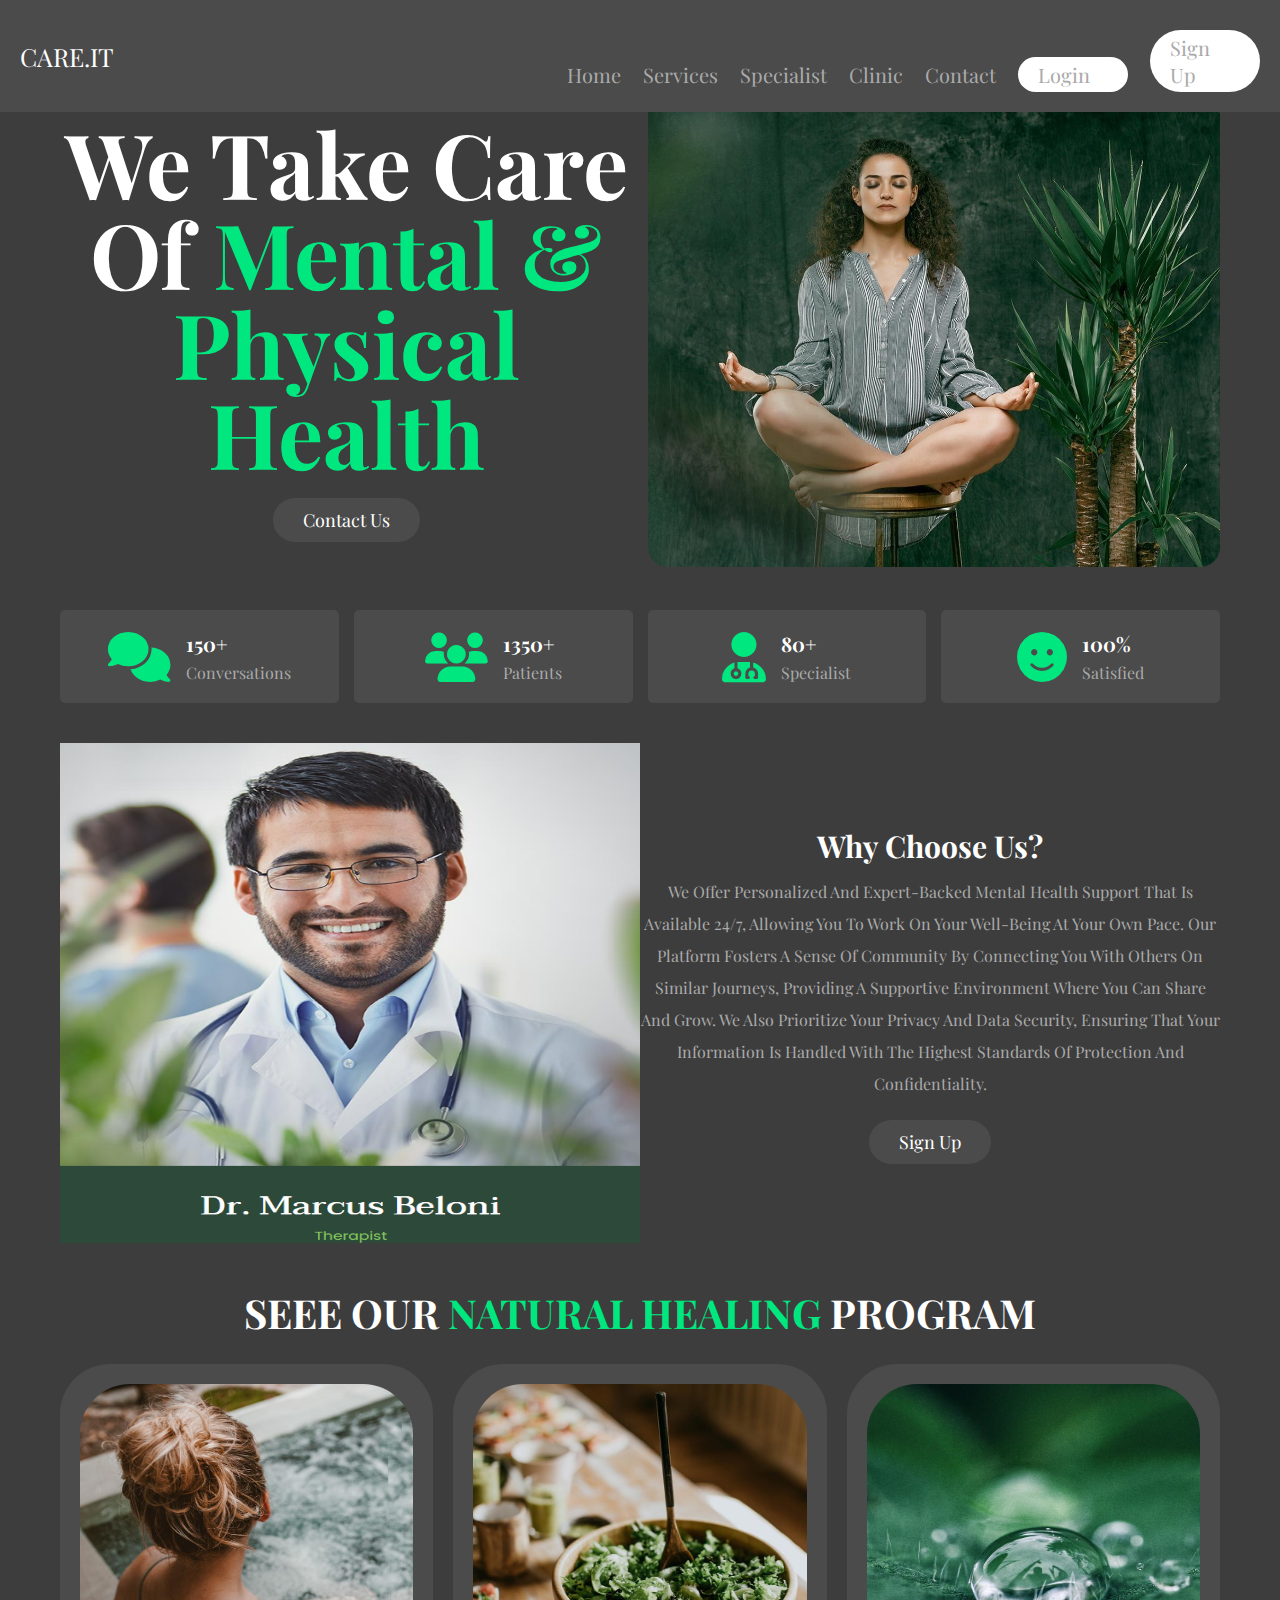
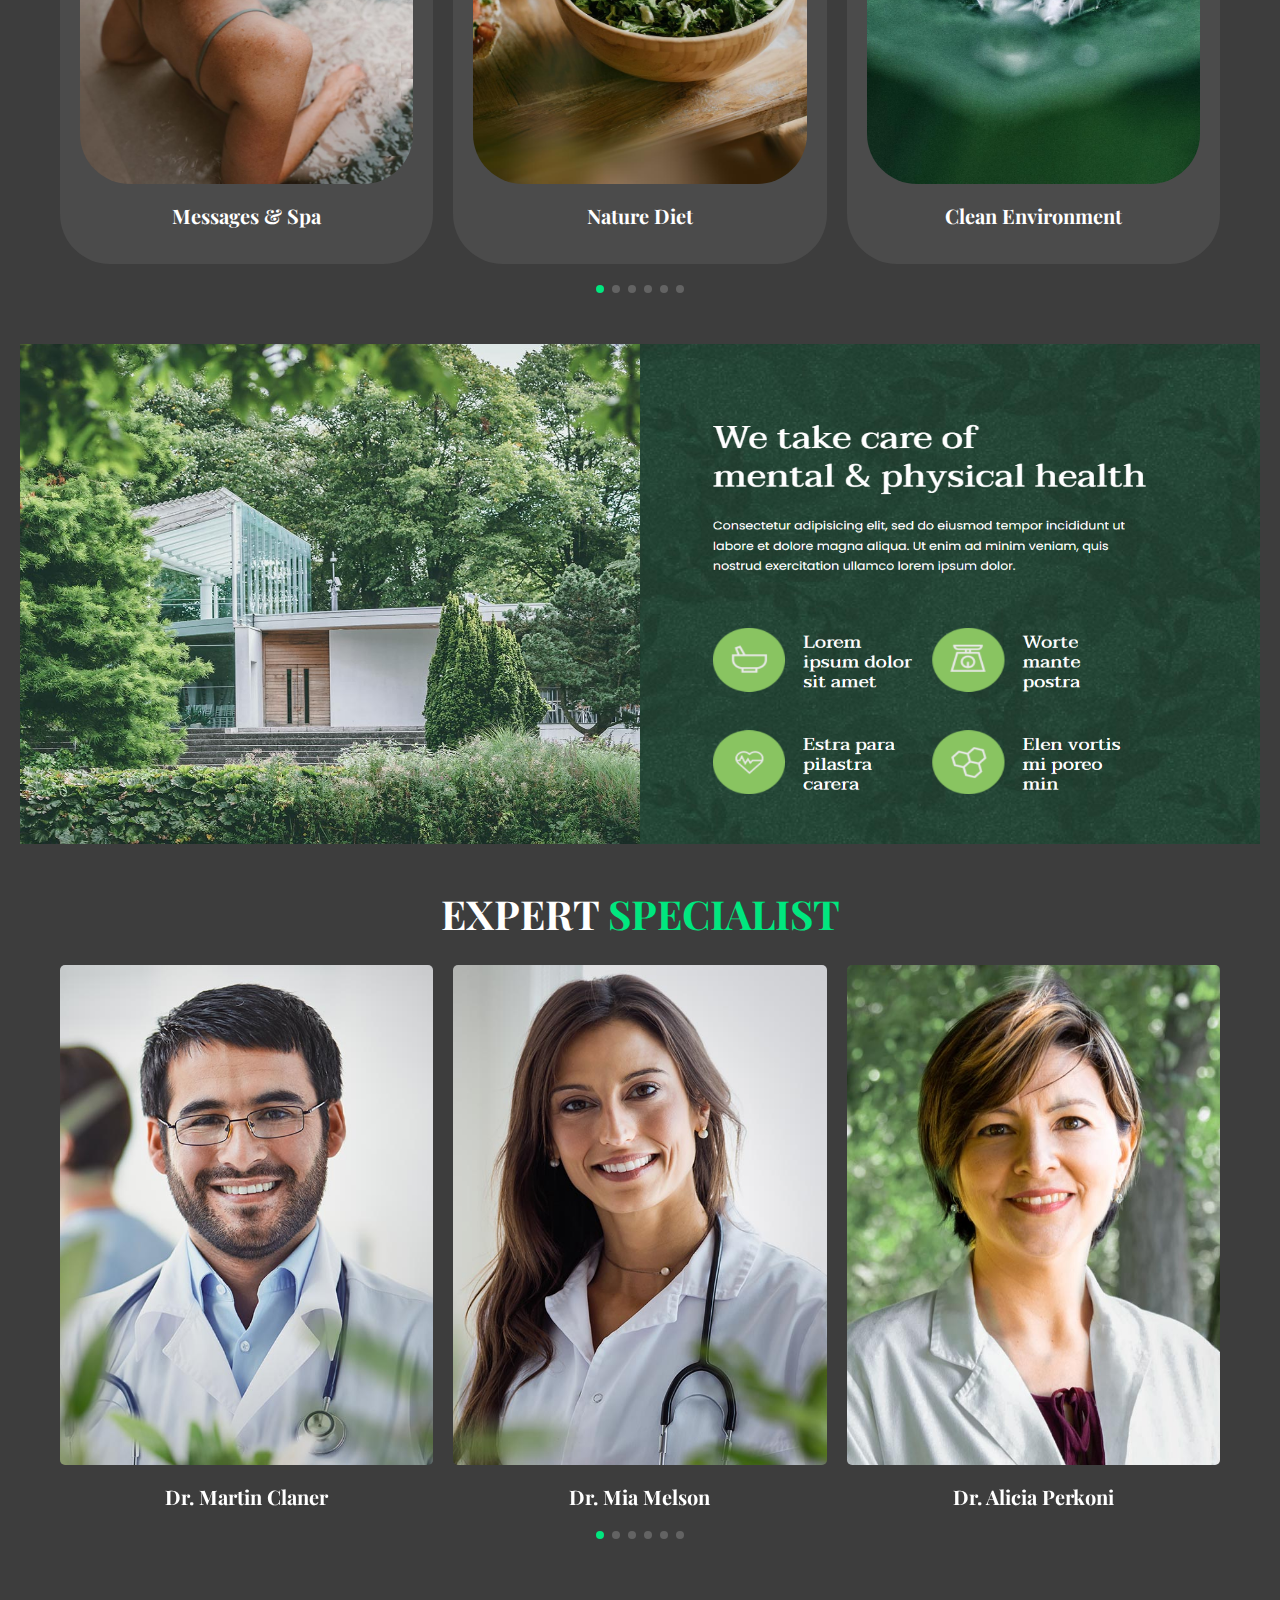
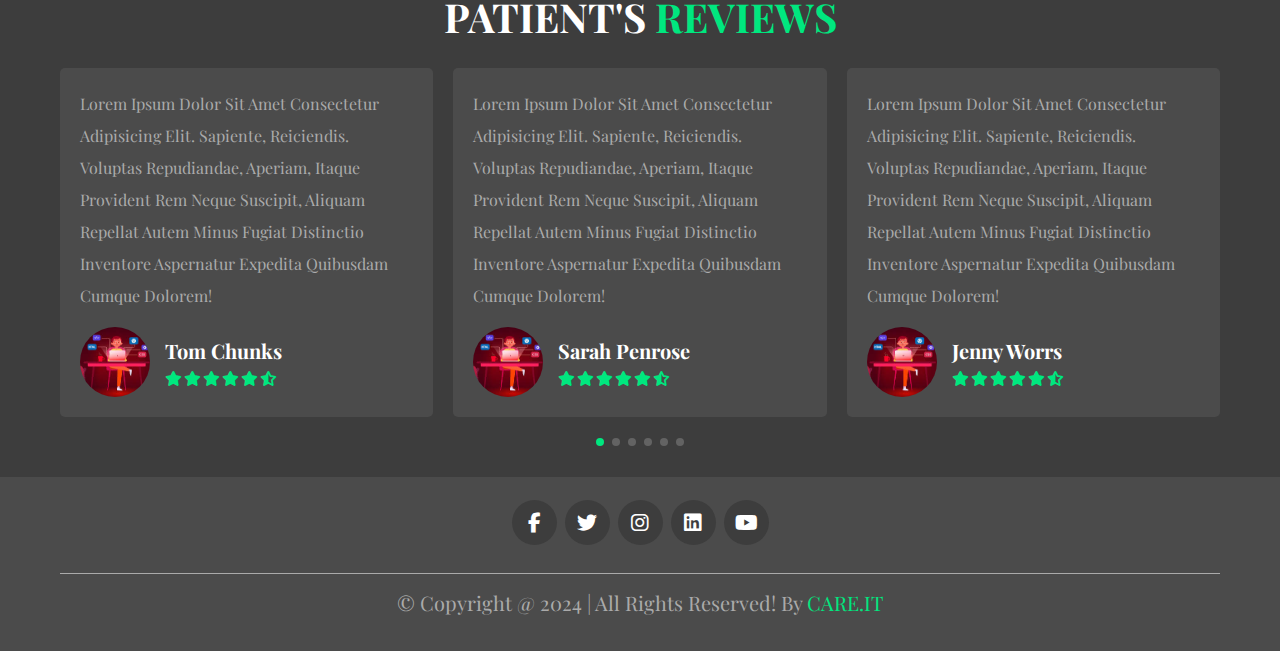
<file: index.html>
<!DOCTYPE html>
<html lang="en">

<head>
    <meta charset="UTF-8">
    <meta name="viewport" content="width=device-width, initial-scale=1.0">
    <title>CARE.IT</title>

    <!-- swiper css link -->
    <link rel="stylesheet" href="https://cdn.jsdelivr.net/npm/swiper@11/swiper-bundle.min.css" />
    <!-- <link rel="stylesheet"
            href="https://unpkg.com/swiper@8/swiper-bundle.min.css"/> -->
    <!-- font awesome link -->
    <link rel="stylesheet" href="https://cdnjs.cloudflare.com/ajax/libs/font-awesome/6.5.2/css/all.min.css">


    <link rel="stylesheet" href="style.css">

</head>

<body>
    <!-- header.flex -->
    <header class="header">

        <div class="flex">

            <a href="#home" class="logo">CARE.IT</a>

            <nav class="navbar">

                <a href="#home">home</a>
              
                <!-- <a href="#Question">Question</a> -->
                <a href="services.html">services</a>
                <a href="specialist.html">specialist</a>
                <a href="ourclinic.html">clinic</a>
                <a href="contact.html">contact</a>
                <a href="contact.html" class="btn1">Login</a>
                <a href="contact.html" class="btn1">Sign up</a>
            </nav>

            <!-- #menu-btn.fas.fa-bars -->
            <div id="menu-btn" class="fas fa-bars"></div>

        </div>
    </header>
    <!--  -->

    <!-- home -->

    <section class="home" id="home">
        <div class="row">
            <div class="content">
                <h3>We take care of <span>mental & physical health</span></h3>
                <a href="contact.html" class="btn">contact us</a>
            </div>
            <div class="image">
                <img src="personalised.jpg"
                    alt>
            </div>
        </div>
    </section>
    <!--  -->

    <!-- outer -->
    <section class="count">

        <div class="box-container">

            <div class="box">
                <i class="fas fa-comments"></i>
                <div class="content">
                    <h3>150+</h3>
                    <p>conversations</p>
                </div>
            </div>

            <div class="box">
                <i class="fas fa-users"></i>
                <div class="content">
                    <h3>1350+</h3>
                    <p>Patients</p>
                </div>
            </div>

            <div class="box">
                <i class="fas fa-user-md"></i>
                <div class="content">
                    <h3>80+</h3>
                    <p>Specialist</p>
                </div>
            </div>

            <div class="box">
                <i class="fas fa-face-smile"></i>
                <div class="content">
                    <h3>100%</h3>
                    <p>satisfied</p>
                </div>
            </div>

        </div>
    </section>
    <!--  -->

    <!-- about section -->

    <section class="about" id="about">
        <div class="row">
            <div class="image">
                <img src="whychooseus.png" alt="">
            </div>

            <div class="content">
                <h3>why choose us?</h3>
                <p>We offer personalized and expert-backed mental health support that is available 24/7, allowing you to work on your well-being at your own pace. Our platform fosters a sense of community by connecting you with others on similar journeys, providing a supportive environment where you can share and grow. We also prioritize your privacy and data security, ensuring that your information is handled with the highest standards of protection and confidentiality.</p>
                <a href="#content" class="btn">Sign up</a>
            </div>

        </div>
    </section>
    <!--  -->

    <!-- courses -->

    <section class="courses" id="courses">

        <h1 class="heading">Seee our <span>natural healing</span> program</h1>
        <div class="swiper course-slider">
            <div class="swiper-wrapper">

                <div class="swiper-slide slide">
                    <img src="spa.jpg" alt="">
                    <h3>Messages & Spa</h3>
                    <!-- <p>Lorem ipsum dolor, sit amet consectetur adipisicing elit. Quam id placeat ad culpa dolorum porro
                        at necessitatibus, enim ducimus, cum reprehenderit iusto itaque iste maxime. Quibusdam atque
                        ipsa aspernatur aliquam voluptatem tenetur.</p> -->
                </div>

                <div class="swiper-slide slide">
                    <img src="food.jpg" alt="">
                    <h3>Nature diet</h3>
                    <!-- <p>Lorem ipsum dolor, sit amet consectetur adipisicing elit. Quam id placeat ad culpa dolorum porro
                        at necessitatibus, enim ducimus, cum reprehenderit iusto itaque iste maxime. Quibusdam atque
                        ipsa aspernatur aliquam voluptatem tenetur.</p> -->
                </div>

                <div class="swiper-slide slide">
                    <img src="clean.jpg" alt="">
                    <h3>Clean environment</h3>
                    <!-- <p>Lorem ipsum dolor, sit amet consectetur adipisicing elit. Quam id placeat ad culpa dolorum porro
                        at necessitatibus, enim ducimus, cum reprehenderit iusto itaque iste maxime. Quibusdam atque
                        ipsa aspernatur aliquam voluptatem tenetur.</p> -->
                </div>

                <div class="swiper-slide slide">
                    <img src="meditation.jpg" alt="">
                    <h3>Meditation</h3>
                    <!-- <p>Lorem ipsum dolor, sit amet consectetur adipisicing elit. Quam id placeat ad culpa dolorum porro
                        at necessitatibus, enim ducimus, cum reprehenderit iusto itaque iste maxime. Quibusdam atque
                        ipsa aspernatur aliquam voluptatem tenetur.</p> -->
                </div>

                <div class="swiper-slide slide">
                    <img src="tests.jpg" alt="">
                    <h3>Complex tests</h3>
                    <!-- <p>Lorem ipsum dolor, sit amet consectetur adipisicing elit. Quam id placeat ad culpa dolorum porro
                        at necessitatibus, enim ducimus, cum reprehenderit iusto itaque iste maxime. Quibusdam atque
                        ipsa aspernatur aliquam voluptatem tenetur.</p> -->
                </div>

                <div class="swiper-slide slide">
                    <img src="jimmy-conover-J_XuXX9m0KM-unsplash.jpg" alt="">
                    <h3>Tour</h3>
                    <!-- <p>Lorem ipsum dolor, sit amet consectetur adipisicing elit. Quam id placeat ad culpa dolorum porro
                        at necessitatibus, enim ducimus, cum reprehenderit iusto itaque iste maxime. Quibusdam atque
                        ipsa aspernatur aliquam voluptatem tenetur.</p> -->
                </div>

            </div>

            <div class="swiper-pagination"></div>

        </div>
    </section>
    <!--  -->

        <!-- about section -->

        <section class="about" id="about1">
            <div class="row">
                <div class="image">
                    <img src="aboutwhy.jpg" alt="">
                    
                </div>
                <div class="image">
                    <img src="Screenshot 2024-11-09 202012.png" alt="">
                    
                </div>
                <!-- <div class="content">
                    <h3>why choose us?</h3>
                    <p>Lorem, ipsum dolor sit amet consectetur adipisicing elit. Saepe quis molestias omnis voluptatem
                        asperiores, porro eveniet, quisquam rerum consequatur totam soluta similique reiciendis sed deserunt
                        perspiciatis nulla aliquam autem quas!</p>
                    <a href="#content" class="btn">contact us</a>
                </div> -->
    
            </div>
        </section>
        <!--  -->

    <!-- techers section -->

    <section class="teachers" id="teachers">

        <h1 class="heading">expert <span>Specialist</span></h1>
        <div class="swiper teachers-slider">
            <div class="swiper-wrapper">
                <div class="swiper-slide slide">
                    <!-- <img src="digitalm.jpg" alt=""> -->
                    <img src="spec1.jpg" alt="">

                    <div class="share">
                        <a href="" class="fab fa-facebook-f"></a>
                        <a href="" class="fab fa-twitter"></a>
                        <a href="" class="fab fa-instagram"></a>
                        <a href="" class="fab fa-linkedin"></a>
                    </div>
                    <h3>Dr. Martin Claner</h3>
                </div>

                <div class="swiper-slide slide">
                    <img src="spec2.jpg" alt="">
                    <div class="share">
                        <a href="" class="fab fa-facebook-f"></a>
                        <a href="" class="fab fa-twitter"></a>
                        <a href="" class="fab fa-instagram"></a>
                        <a href="" class="fab fa-linkedin"></a>
                    </div>
                    <h3>Dr. Mia Melson</h3>
                </div>


                <div class="swiper-slide slide">
                    <img src="spec3.jpg" alt="">
                    <div class="share">
                        <a href="" class="fab fa-facebook-f"></a>
                        <a href="" class="fab fa-twitter"></a>
                        <a href="" class="fab fa-instagram"></a>
                        <a href="" class="fab fa-linkedin"></a>
                    </div>
                    <h3>Dr. Alicia Perkoni</h3>
                </div>


                <div class="swiper-slide slide">
                    <img src="spec1.jpg" alt="">
                    <div class="share">
                        <a href="" class="fab fa-facebook-f"></a>
                        <a href="" class="fab fa-twitter"></a>
                        <a href="" class="fab fa-instagram"></a>
                        <a href="" class="fab fa-linkedin"></a>
                    </div>
                    <h3>Dr. Martin Claner</h3>
                </div>


                <div class="swiper-slide slide">
                    <img src="spec2.jpg" alt="">
                    <div class="share">
                        <a href="" class="fab fa-facebook-f"></a>
                        <a href="" class="fab fa-twitter"></a>
                        <a href="" class="fab fa-instagram"></a>
                        <a href="" class="fab fa-linkedin"></a>
                    </div>
                    <h3>Dr. Mia Melson</h3>
                </div>

                <div class="swiper-slide slide">
                    <img src="spec3.jpg" alt="">
                    <div class="share">
                        <a href="" class="fab fa-facebook-f"></a>
                        <a href="" class="fab fa-twitter"></a>
                        <a href="" class="fab fa-instagram"></a>
                        <a href="" class="fab fa-linkedin"></a>
                    </div>
                    <h3>Dr. Alicia Perkoni</h3>
                </div>


            </div>

            <div class="swiper-pagination"></div>

        </div>
    </section>

    <!-- review section -->

    <section class="reviews" id="reviews">

        <h1 class="heading">patient's <span>reviews</span></h1>
        <div class="swiper reviews-slider">
            <div class="swiper-wrapper">
                <div class="swiper-slide slide">
                    <p>Lorem ipsum dolor sit amet consectetur adipisicing elit. Sapiente, reiciendis. Voluptas
                        repudiandae, aperiam, itaque provident rem neque suscipit, aliquam repellat autem minus fugiat
                        distinctio inventore aspernatur expedita quibusdam cumque dolorem!</p>
                    <div class="user">
                        <img src="webd.jpg" alt="">
                        <div class="user-info">
                            <h3>Tom Chunks</h3>
                            <div class="stars">
                                <i class="fas fa-star"></i>
                                <i class="fas fa-star"></i>
                                <i class="fas fa-star"></i>
                                <i class="fas fa-star"></i>
                                <i class="fas fa-star"></i>
                                <i class="fas fa-star-half-alt"></i>
                            </div>
                        </div>
                    </div>
                </div>

                <div class="swiper-slide slide">
                    <p>Lorem ipsum dolor sit amet consectetur adipisicing elit. Sapiente, reiciendis. Voluptas
                        repudiandae, aperiam, itaque provident rem neque suscipit, aliquam repellat autem minus fugiat
                        distinctio inventore aspernatur expedita quibusdam cumque dolorem!</p>
                    <div class="user">
                        <img src="webd.jpg" alt="">
                        <div class="user-info">
                            <h3>Sarah Penrose</h3>
                            <div class="stars">
                                <i class="fas fa-star"></i>
                                <i class="fas fa-star"></i>
                                <i class="fas fa-star"></i>
                                <i class="fas fa-star"></i>
                                <i class="fas fa-star"></i>
                                <i class="fas fa-star-half-alt"></i>
                            </div>
                        </div>
                    </div>
                </div>

                <div class="swiper-slide slide">
                    <p>Lorem ipsum dolor sit amet consectetur adipisicing elit. Sapiente, reiciendis. Voluptas
                        repudiandae, aperiam, itaque provident rem neque suscipit, aliquam repellat autem minus fugiat
                        distinctio inventore aspernatur expedita quibusdam cumque dolorem!</p>
                    <div class="user">
                        <img src="webd.jpg" alt="">
                        <div class="user-info">
                            <h3>Jenny Worrs</h3>
                            <div class="stars">
                                <i class="fas fa-star"></i>
                                <i class="fas fa-star"></i>
                                <i class="fas fa-star"></i>
                                <i class="fas fa-star"></i>
                                <i class="fas fa-star"></i>
                                <i class="fas fa-star-half-alt"></i>
                            </div>
                        </div>
                    </div>
                </div>

                <div class="swiper-slide slide">
                    <p>Lorem ipsum dolor sit amet consectetur adipisicing elit. Sapiente, reiciendis. Voluptas
                        repudiandae, aperiam, itaque provident rem neque suscipit, aliquam repellat autem minus fugiat
                        distinctio inventore aspernatur expedita quibusdam cumque dolorem!</p>
                    <div class="user">
                        <img src="webd.jpg" alt="">
                        <div class="user-info">
                            <h3>Lilly Lou</h3>
                            <div class="stars">
                                <i class="fas fa-star"></i>
                                <i class="fas fa-star"></i>
                                <i class="fas fa-star"></i>
                                <i class="fas fa-star"></i>
                                <i class="fas fa-star"></i>
                                <i class="fas fa-star-half-alt"></i>
                            </div>
                        </div>
                    </div>
                </div>

                <div class="swiper-slide slide">
                    <p>Lorem ipsum dolor sit amet consectetur adipisicing elit. Sapiente, reiciendis. Voluptas
                        repudiandae, aperiam, itaque provident rem neque suscipit, aliquam repellat autem minus fugiat
                        distinctio inventore aspernatur expedita quibusdam cumque dolorem!</p>
                    <div class="user">
                        <img src="webd.jpg" alt="">
                        <div class="user-info">
                            <h3>Aditya kr</h3>
                            <div class="stars">
                                <i class="fas fa-star"></i>
                                <i class="fas fa-star"></i>
                                <i class="fas fa-star"></i>
                                <i class="fas fa-star"></i>
                                <i class="fas fa-star"></i>
                                <i class="fas fa-star-half-alt"></i>
                            </div>
                        </div>
                    </div>
                </div>

                <div class="swiper-slide slide">
                    <p>Lorem ipsum dolor sit amet consectetur adipisicing elit. Sapiente, reiciendis. Voluptas
                        repudiandae, aperiam, itaque provident rem neque suscipit, aliquam repellat autem minus fugiat
                        distinctio inventore aspernatur expedita quibusdam cumque dolorem!</p>
                    <div class="user">
                        <img src="webd.jpg" alt="">
                        <div class="user-info">
                            <h3>Divya</h3>
                            <div class="stars">
                                <i class="fas fa-star"></i>
                                <i class="fas fa-star"></i>
                                <i class="fas fa-star"></i>
                                <i class="fas fa-star"></i>
                                <i class="fas fa-star-half-o"></i>
                            </div>
                        </div>
                    </div>
                </div>

            </div>

            <div class="swiper-pagination"></div>
        </div>
    </section>


    <!-- contact -->

    <!-- <section class="contact" id="contact">

        <h1 class="heading"><span>contact</span> us</h1>
        <div class="row">
            <div class="image">
                <img src="860aa5ea752dcbca071bb357004ad5ea.jpg" alt="">
            </div>

            <form action="" method="post">
                <span>your name</span>
                <input type="text" required placeholder="enter your full name" maxlength="50" name="name" class="box">
                <span>your email</span>
                <input type="email" required placeholder="enter your valie email" maxlength="50" name="email"
                    class="box">
                    <span>your number</span>
                <input type="number" required placeholder="enter your valie number" maxlength="10" min="0" name="number"
                    class="box" onkeypress="if(this.value.length == 10) return false;">
                    <span>select course</span>
                    <select name="courses" class="box" required>
                        <option value="" disabled selected>select the course --</option>
                        <option value="web development">web development</option>
                        <option value="science & technology">science & technology</option>
                        <option value="engineering">engineering</option>
                        <option value="digital marketing">digital marketing</option>
                        <option value="graphic design">graphic design</option>
                        <option value="teaching">teaching</option>
                        <option value="social studies">social studies</option>
                        <option value="data analysis">data analysis</option>
                        <option value="artificial intelligence">artificial intelligence</option>
                    </select>
                    <span>select gender</span>
                    <div class="radio">
                        <input type="radio" name="gender" value="male" id="male">
                        <label for="">male</label>
                        <input type="radio" name="gender" value="female" id="female">
                        <label for="">female</label>
                    </div>
<input type="submit" value="send message" class="btn" name="send message" >
            </form>
        </div>
    </section> -->


<!-- footer  -->

<footer class="footer">
    <section>

<div class="share">
    <a href="#" class="fab fa-facebook-f"></a>
    <a href="#" class="fab fa-twitter"></a>
    <a href="#" class="fab fa-instagram"></a>
    <a href="#" class="fab fa-linkedin"></a>
    <a href="#" class="fab fa-youtube"></a>
</div>

<div class="credit">&copy; copyright @ 2024  | all rights reserved! by <span>CARE.IT</span> </div>

    </section>
</footer>

    <!-- swiper js link -->
    <script src="https://cdn.jsdelivr.net/npm/swiper@11/swiper-bundle.min.js"></script>
    <!-- <script src="https://unpkg.com/swiper@8/swiper-bundle.min.css"></script> -->
    <!-- jsfile -->
    <script src="script.js"></script>
</body>

</html>
</file>
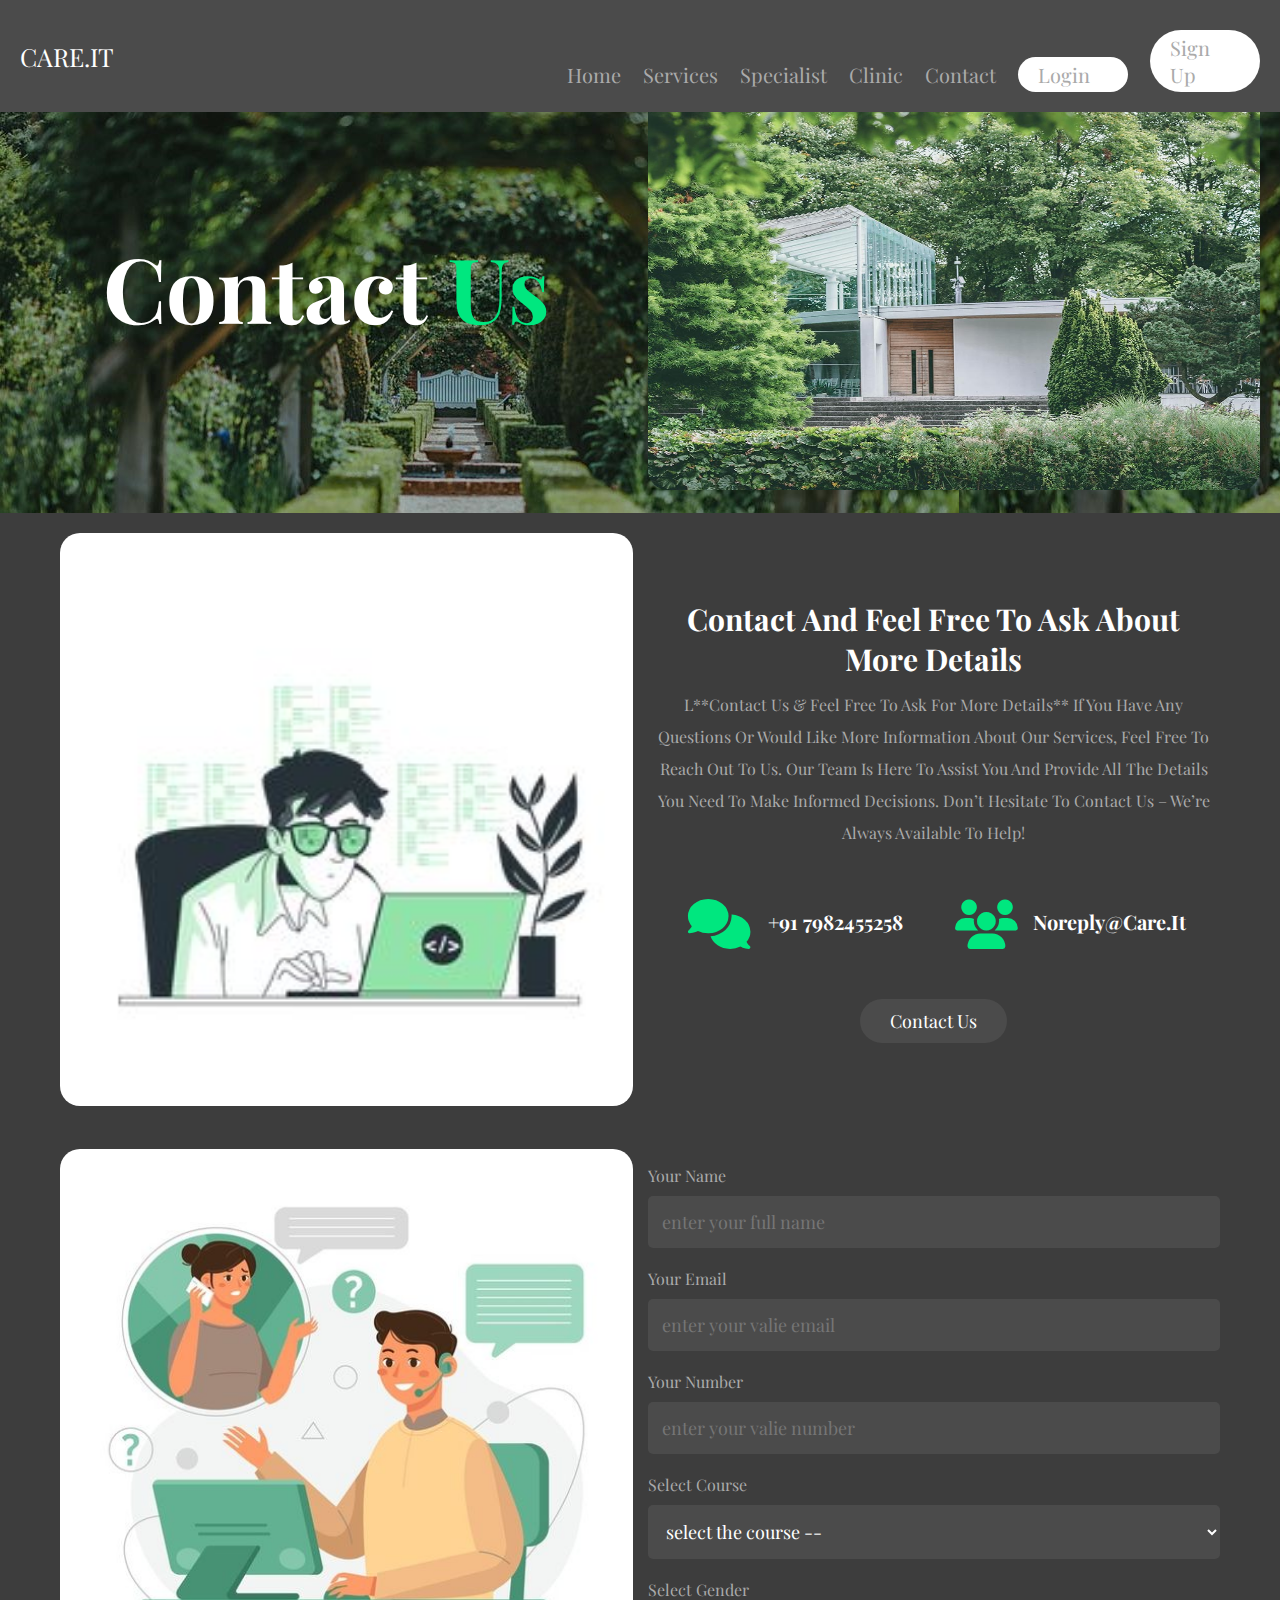
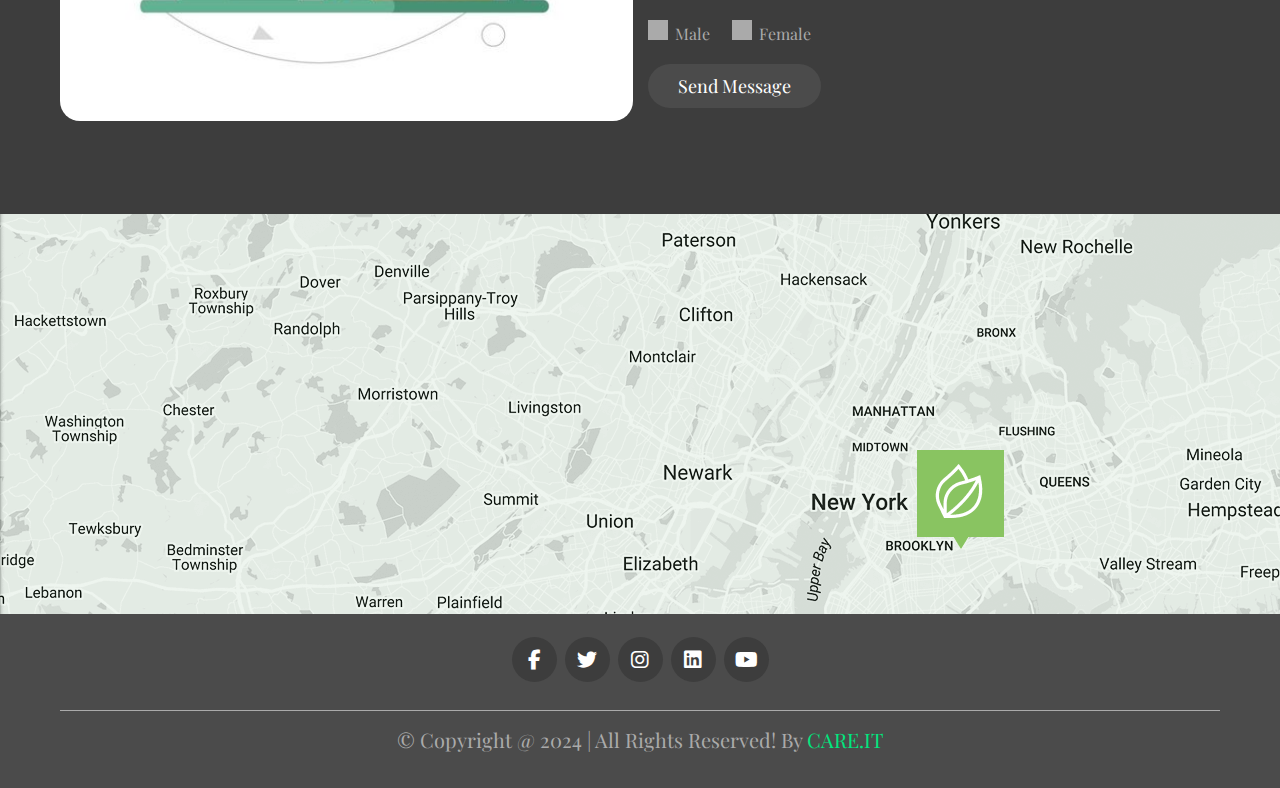
<file: contact.html>
<!DOCTYPE html>
<html lang="en">

<head>
    <meta charset="UTF-8">
    <meta name="viewport" content="width=device-width, initial-scale=1.0">
    <title>CARE.IT</title>

    <!-- swiper css link -->
    <link rel="stylesheet" href="https://cdn.jsdelivr.net/npm/swiper@11/swiper-bundle.min.css" />
    <!-- <link rel="stylesheet"
            href="https://unpkg.com/swiper@8/swiper-bundle.min.css"/> -->
    <!-- font awesome link -->
    <link rel="stylesheet" href="https://cdnjs.cloudflare.com/ajax/libs/font-awesome/6.5.2/css/all.min.css">


    <link rel="stylesheet" href="stylecontact.css">

</head>

<body>
    <!-- header.flex -->
    <header class="header">

        <div class="flex">

            <a href="#home" class="logo">CARE.IT</a>

            <nav class="navbar">

                <a href="index.html">home</a>
                <!-- <a href="#about">about</a> -->
                <a href="services.html">services</a>
                <a href="specialist.html">specialist</a>
                <a href="ourclinic.html">clinic</a>
                <a href="contact.html">contact</a>
                <a href="contact.html" class="btn1">Login</a>
                <a href="contact.html" class="btn1">Sign up</a>
            </nav>

            <!-- #menu-btn.fas.fa-bars -->
            <div id="menu-btn" class="fas fa-bars"></div>

        </div>
    </header>
    <!--  -->

    <!-- home -->

    <section class="home" id="home2">
        <div class="row">
            <div class="content">
                <h3>Contact <span>us</span></h3>
                <!-- <a href="#contact" class="btn">contact us</a> -->
            </div>
            <div class="image">
                <img src="aboutwhy.jpg"
                    alt>
            </div>
        </div>
    </section>
    <!--  -->

    <section class="about" id="about">
        <div class="row">
            <div class="image">
                <img src="contact us.jpg" alt="">
            </div>
    
            <div class="content">
                <h3>Contact and feel free to ask about more details</h3>
                <p>L**Contact Us & Feel Free to Ask for More Details**  
                    If you have any questions or would like more information about our services, feel free to reach out to us. Our team is here to assist you and provide all the details you need to make informed decisions. Don’t hesitate to contact us – we’re always available to help!</p>
                   
                    <section class="count">
                    <div class="box-container ">
    
                        <div class="box ">
                            <i class="fas fa-comments"></i>
                            <div class="content">
                                <h3>+91 7982455258</h3>
                                <!-- <p>courses</p> -->
                            </div>
                        </div>
            
                        <div class="box">
                            <i class="fas fa-users"></i>
                            <div class="content">
                                <h3>noreply@care.it</h3>
                                <!-- <p>students</p> -->
                            </div>
                        </div>
                    </div>
                    </section>
                <a href="#content" class="btn">contact us</a>
            </div>
    
        </div>
    </section>

 <!-- contact -->

 <section class="contact" id="contact">

    <!-- <h1 class="heading"><span>contact</span> us</h1> -->
    <div class="row">
        <div class="image">
            <img src="860aa5ea752dcbca071bb357004ad5ea.jpg" alt="">
        </div>

        <form action="" method="post">
            <span>your name</span>
            <input type="text" required placeholder="enter your full name" maxlength="50" name="name" class="box">
            <span>your email</span>
            <input type="email" required placeholder="enter your valie email" maxlength="50" name="email"
                class="box">
                <span>your number</span>
            <input type="number" required placeholder="enter your valie number" maxlength="10" min="0" name="number"
                class="box" onkeypress="if(this.value.length == 10) return false;">
                <span>select course</span>
                <select name="courses" class="box" required>
                    <option value="" disabled selected>select the course --</option>
                    <option value="web development">web development</option>
                    <option value="science & technology">science & technology</option>
                    <option value="engineering">engineering</option>
                    <option value="digital marketing">digital marketing</option>
                    <option value="graphic design">graphic design</option>
                    <option value="teaching">teaching</option>
                    <option value="social studies">social studies</option>
                    <option value="data analysis">data analysis</option>
                    <option value="artificial intelligence">artificial intelligence</option>
                </select>
                <span>select gender</span>
                <div class="radio">
                    <input type="radio" name="gender" value="male" id="male">
                    <label for="">male</label>
                    <input type="radio" name="gender" value="female" id="female">
                    <label for="">female</label>
                </div>
<input type="submit" value="send message" class="btn" name="send message" >
        </form>
    </div>
</section>

<section class="home" id="home1">
    <div class="row">
        <!-- <div class="content">
            <h3>We take care of <span>mental & physical health</span></h3>
            <a href="#contact" class="btn">contact us</a>
        </div> -->
        <!-- <div class="image">
            <img src="clinic4-sliderbg1.jpg"
                alt>
        </div> -->
          <!-- <div class="content">
            <h3>We take care of <span>mental & physical health</span></h3>
            <h2>See more about our clinic</h2>
            <h1>Consectetur adipisicing elit, sed do eiusmod tempor incididunt ut labore et dolore magna aliqua. Ut enim ad minim veniam, quis nostrud exercitation ullamco laboris nisi ut aliquip ex ea commodo conseor in repreantium dolo.</h1>
            <a href="#contact" class="btn">contact us</a>
        </div> -->
    
    </div>

    
</section>

<!-- footer  -->

<footer class="footer">
    <section>

<div class="share">
    <a href="#" class="fab fa-facebook-f"></a>
    <a href="#" class="fab fa-twitter"></a>
    <a href="#" class="fab fa-instagram"></a>
    <a href="#" class="fab fa-linkedin"></a>
    <a href="#" class="fab fa-youtube"></a>
</div>

<div class="credit">&copy; copyright @ 2024  | all rights reserved! by <span>CARE.IT</span> </div>

    </section>
</footer>

    <!-- swiper js link -->
    <script src="https://cdn.jsdelivr.net/npm/swiper@11/swiper-bundle.min.js"></script>
    <!-- <script src="https://unpkg.com/swiper@8/swiper-bundle.min.css"></script> -->
    <!-- jsfile -->
    <script src="script.js"></script>
</body>

</html>
</file>
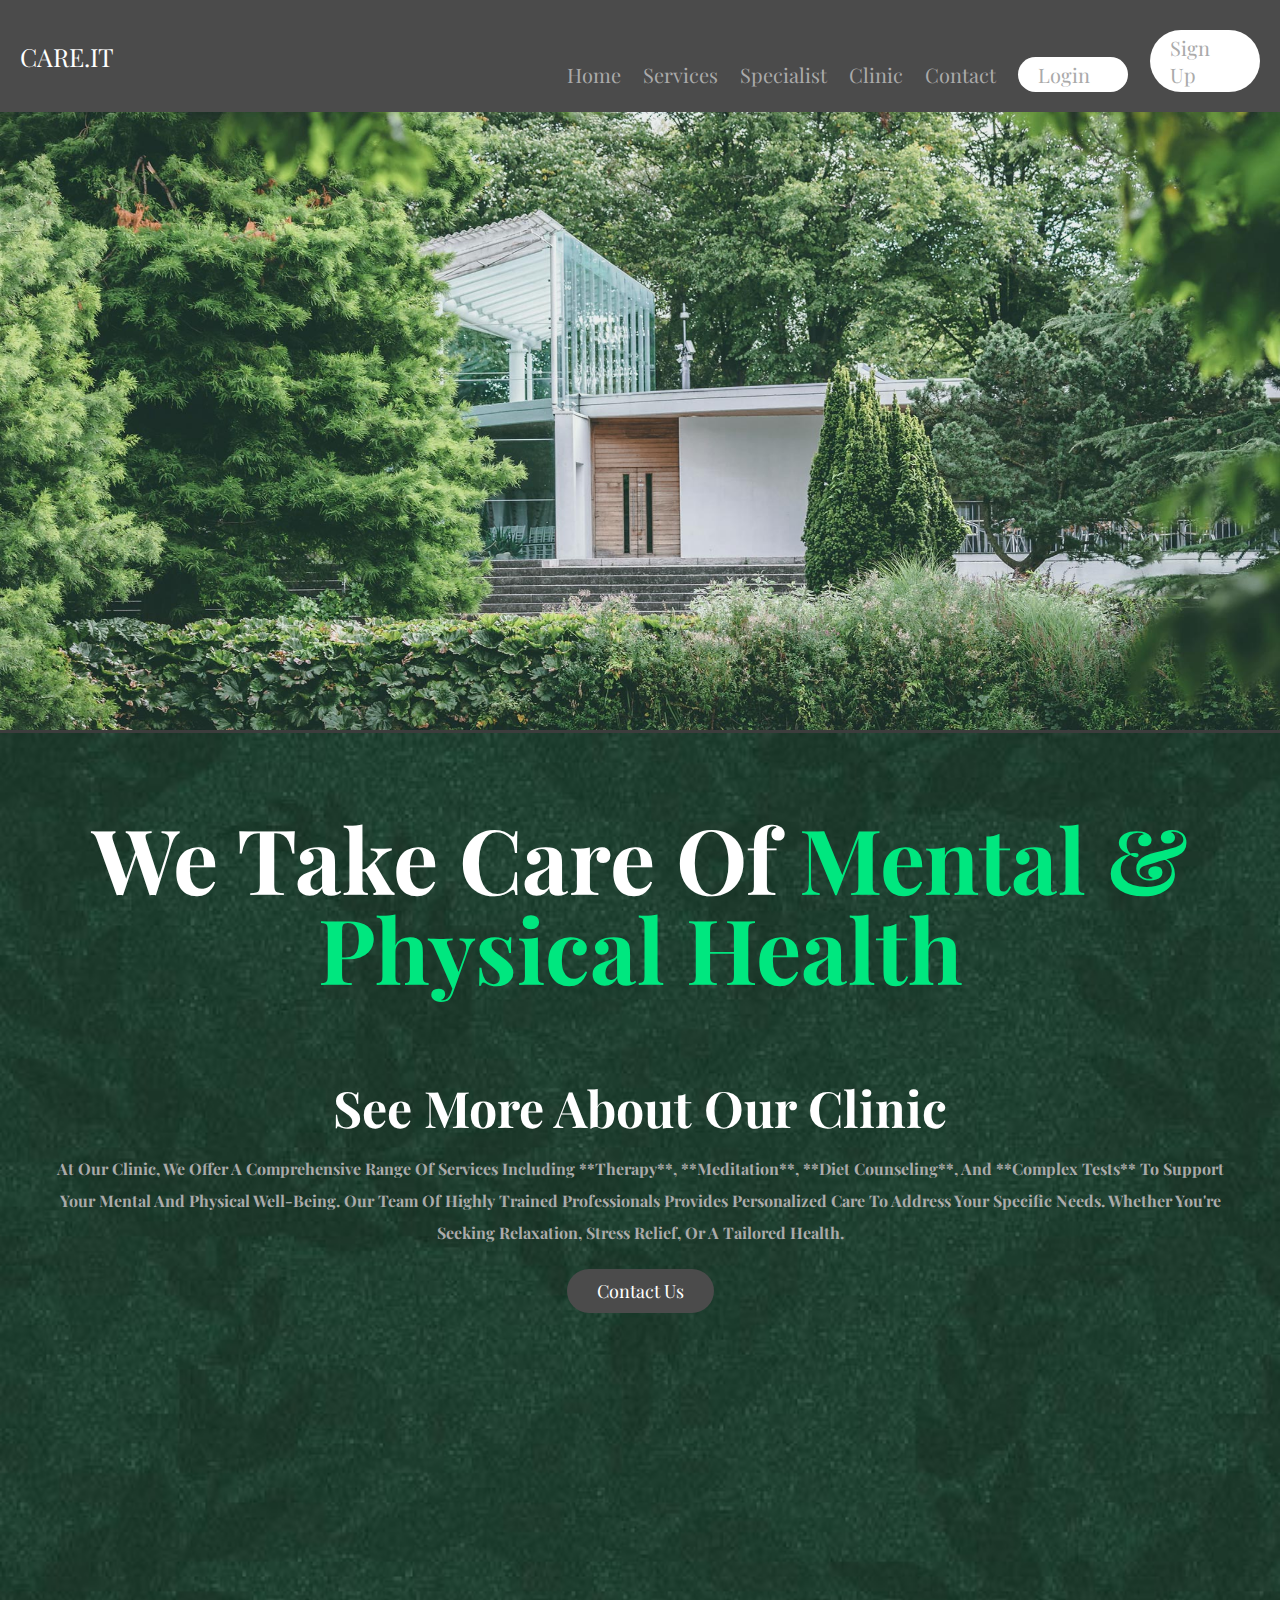
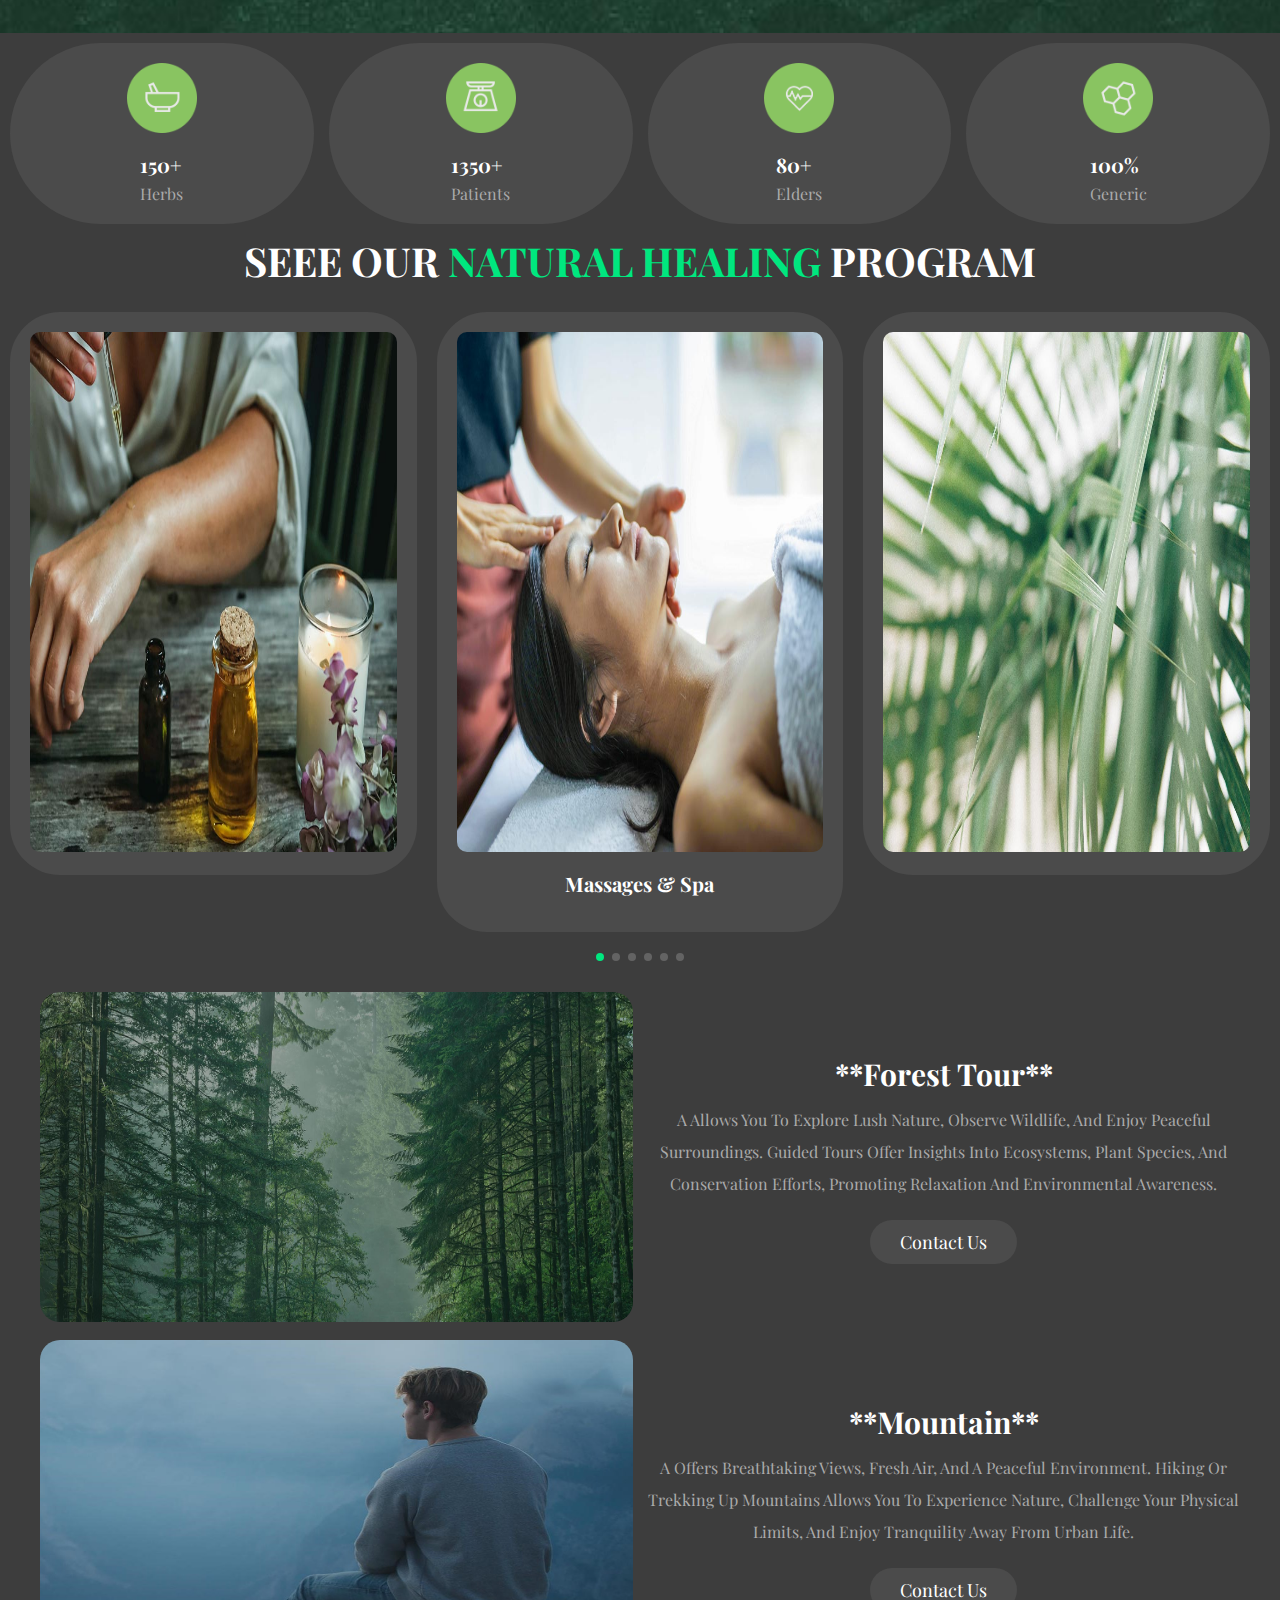
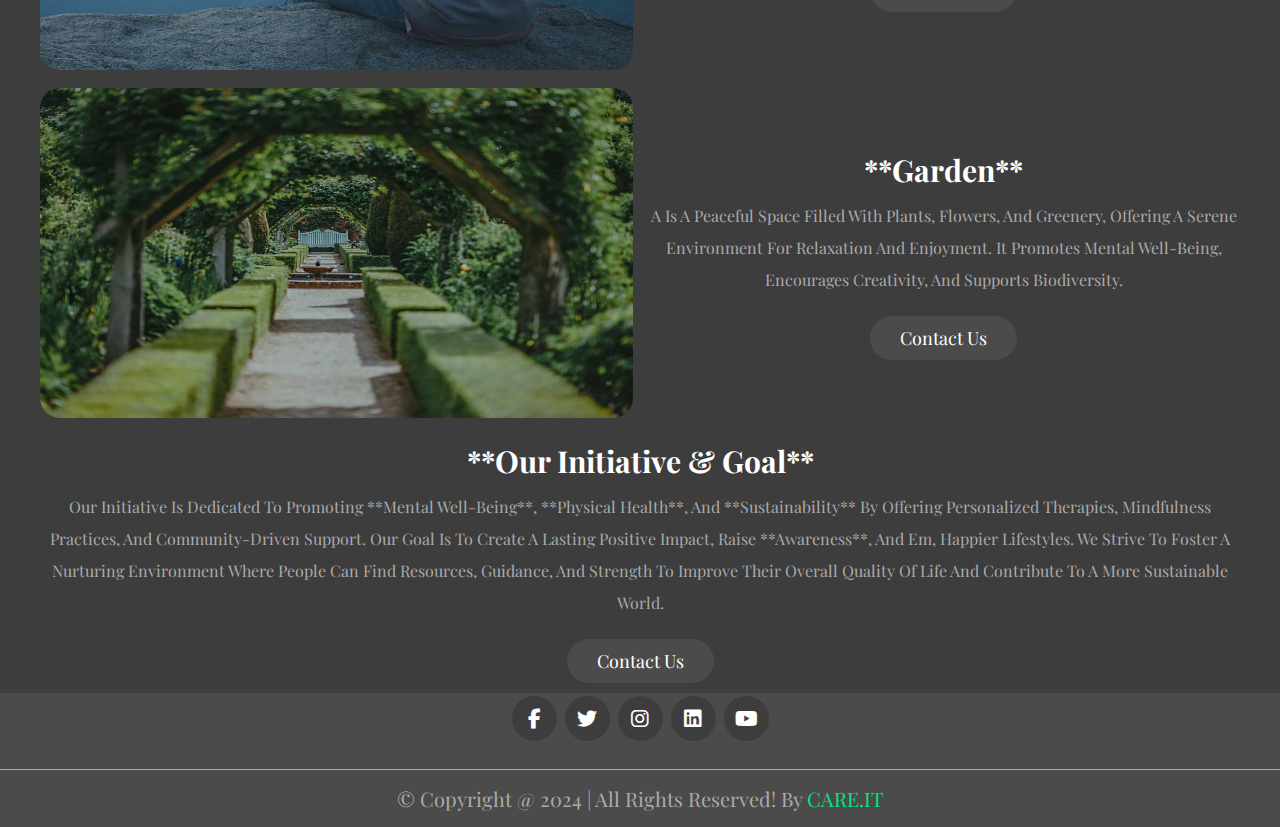
<file: ourclinic.html>
<!DOCTYPE html>
<html lang="en">

<head>
    <meta charset="UTF-8">
    <meta name="viewport" content="width=device-width, initial-scale=1.0">
    <title>CARE.IT</title>

    <!-- swiper css link -->
    <link rel="stylesheet" href="https://cdn.jsdelivr.net/npm/swiper@11/swiper-bundle.min.css" />
    <!-- <link rel="stylesheet"
            href="https://unpkg.com/swiper@8/swiper-bundle.min.css"/> -->
    <!-- font awesome link -->
    <link rel="stylesheet" href="https://cdnjs.cloudflare.com/ajax/libs/font-awesome/6.5.2/css/all.min.css">


    <link rel="stylesheet" href="style1.css">

</head>

<body>
    <!-- header.flex -->
    <header class="header">

        <div class="flex">

            <a href="#home" class="logo">CARE.IT</a>

            <nav class="navbar">

                <a href="index.html">home</a>
                <!-- <a href="#about">about</a> -->
                <a href="services.html">services</a>
                <a href="specialist.html">specialist</a>
                <a href="ourclinic.html">clinic</a>
                <a href="contact.html">contact</a>
                <a href="contact.html" class="btn1">Login</a>
                <a href="contact.html" class="btn1">Sign up</a>
            </nav>

            <!-- #menu-btn.fas.fa-bars -->
            <div id="menu-btn" class="fas fa-bars"></div>

        </div>
    </header>
    <!--  -->

  
    <!-- home -->

    <section class="home" id="home">
        <div class="row">
            <!-- <div class="content">
                <h3>We take care of <span>mental & physical health</span></h3>
                <a href="#contact" class="btn">contact us</a>
            </div> -->
            <div class="image">
                <img src="clinic.jpg"
                    alt>
            </div>
        </div>
    </section>

    <section class="home" id="home1">
        <div class="row">
            <!-- <div class="content">
                <h3>We take care of <span>mental & physical health</span></h3>
                <a href="#contact" class="btn">contact us</a>
            </div> -->
            <!-- <div class="image">
                <img src="clinic4-sliderbg1.jpg"
                    alt>
            </div> -->
              <div class="content">
                <h3>We take care of <span>mental & physical health</span></h3>
                <h2>See more about our clinic</h2>
                <h1>
                    At our clinic, we offer a comprehensive range of services including **therapy**, **meditation**, **diet counseling**, and **complex tests** to support your mental and physical well-being. Our team of highly trained professionals provides personalized care to address your specific needs. Whether you're seeking relaxation, stress relief, or a tailored health.</h1>
                <a href="#contact" class="btn">contact us</a>
            </div>
        
        </div>

        
    </section>

     <!-- outer -->
     <section class="count">

        <div class="box-container">

            <div class="box">
                <div class="image">
                    <img src="clinic4-home-icon-1.png" alt="">
                </div>
                <div class="content">
                    <h3>150+</h3>
                    <p>herbs</p>
                </div>
            </div>

            <div class="box">
                <div class="image">
                    <img src="clinic4-home-icon-2.png" alt="">
                </div>
                <div class="content">
                    <h3>1350+</h3>
                    <p>patients</p>
                </div>
            </div>

            <div class="box">
                <div class="image">
                    <img src="clinic4-home-icon-3.png" alt="">
                </div>
                <div class="content">
                    <h3>80+</h3>
                    <p>elders</p>
                </div>
            </div>

            <div class="box">
                <div class="image">
                    <img src="clinic4-home-icon-4.png" alt="">
                </div>
                <div class="content">
                    <h3>100%</h3>
                    <p>generic</p>
                </div>
            </div>

        </div>
    </section>
    <!--  -->

    
 <!-- courses -->

 <section class="courses" id="courses">

    <h1 class="heading">Seee our <span>natural healing</span> program</h1>
    <div class="swiper course-slider">
        <div class="swiper-wrapper">

            <div class="swiper-slide slide">
                <img src="clinic1.jpg" alt="">
                <!-- <h3>web development</h3> -->
                <!-- <p>Lorem ipsum dolor, sit amet consectetur adipisicing elit. Quam id placeat ad culpa dolorum porro
                    at necessitatibus, enim ducimus, cum reprehenderit iusto itaque iste maxime. Quibusdam atque
                    ipsa aspernatur aliquam voluptatem tenetur.</p> -->
            </div>

            <div class="swiper-slide slide">
                <img src="clinic2.jpg" alt="">
                <h3>massages & spa</h3>
                <!-- <p>Lorem ipsum dolor, sit amet consectetur adipisicing elit. Quam id placeat ad culpa dolorum porro
                    at necessitatibus, enim ducimus, cum reprehenderit iusto itaque iste maxime. Quibusdam atque
                    ipsa aspernatur aliquam voluptatem tenetur.</p> -->
            </div>

            <div class="swiper-slide slide">
                <img src="clinic3.jpg" alt="">
                <!-- <h3>science & technology</h3> -->
                <!-- <p>Lorem ipsum dolor, sit amet consectetur adipisicing elit. Quam id placeat ad culpa dolorum porro
                    at necessitatibus, enim ducimus, cum reprehenderit iusto itaque iste maxime. Quibusdam atque
                    ipsa aspernatur aliquam voluptatem tenetur.</p> -->
            </div>

            <div class="swiper-slide slide">
                <img src="meditation.jpg" alt="">
                <h3>meditation</h3>
                <!-- <p>Lorem ipsum dolor, sit amet consectetur adipisicing elit. Quam id placeat ad culpa dolorum porro
                    at necessitatibus, enim ducimus, cum reprehenderit iusto itaque iste maxime. Quibusdam atque
                    ipsa aspernatur aliquam voluptatem tenetur.</p> -->
            </div>

            <div class="swiper-slide slide">
                <img src="clinic 4.jpg" alt="">
                <!-- <h3>teaching</h3> -->
                <!-- <p>Lorem ipsum dolor, sit amet consectetur adipisicing elit. Quam id placeat ad culpa dolorum porro
                    at necessitatibus, enim ducimus, cum reprehenderit iusto itaque iste maxime. Quibusdam atque
                    ipsa aspernatur aliquam voluptatem tenetur.</p> -->
            </div>

            <div class="swiper-slide slide">
                <img src="jimmy-conover-J_XuXX9m0KM-unsplash.jpg" alt="">
                <h3>tour</h3>
                <!-- <p>Lorem ipsum dolor, sit amet consectetur adipisicing elit. Quam id placeat ad culpa dolorum porro
                    at necessitatibus, enim ducimus, cum reprehenderit iusto itaque iste maxime. Quibusdam atque
                    ipsa aspernatur aliquam voluptatem tenetur.</p> -->
            </div>

        </div>

        <div class="swiper-pagination"></div>

    </div>
</section>
<!--  -->

    <section class="about" id="about">
        <div class="column">
            <div class="image">
                <img src="serviselast.jpg" alt="">
            </div>

            <div class="content">
                <h3>**forest tour**</h3>
                <p>A allows you to explore lush nature, observe wildlife, and enjoy peaceful surroundings. Guided tours offer insights into ecosystems, plant species, and conservation efforts, promoting relaxation and environmental awareness.</p>
                <a href="#content" class="btn">contact us</a>
            </div>

            <div class="image">
                <img src="servfront.jpg" alt="">
            </div>

            <div class="content">
                <h3>**mountain** </h3>
                <p>A offers breathtaking views, fresh air, and a peaceful environment. Hiking or trekking up mountains allows you to experience nature, challenge your physical limits, and enjoy tranquility away from urban life.</p>
                <a href="#content" class="btn">contact us</a>
            </div>
            <div class="image">
                <img src="contact1.jpg" alt="">
            </div>

            <div class="content">
                <h3> **garden**</h3>
                <p>A is a peaceful space filled with plants, flowers, and greenery, offering a serene environment for relaxation and enjoyment. It promotes mental well-being, encourages creativity, and supports biodiversity.</p>
                <a href="#content" class="btn">contact us</a>
            </div>
        </div>
    </section>

    <!--  -->


    <section class="about" id="about1">
        <div class="column">
            <!-- <div class="image">
                <img src="pencils-6099511_640.jpg" alt="">
            </div> -->
            <div class="content">
                <h3>**Our Initiative & Goal** </h3>
                <p> 
                    Our initiative is dedicated to promoting **mental well-being**, **physical health**, and **sustainability** by offering personalized therapies, mindfulness practices, and community-driven support. Our goal is to create a lasting positive impact, raise **awareness**, and em, happier lifestyles. We strive to foster a nurturing environment where people can find resources, guidance, and strength to improve their overall quality of life and contribute to a more sustainable world.</p>
                <a href="#content" class="btn">contact us</a>
            </div>

        </div>
    </section> 



<!-- footer  -->

<footer class="footer">
    <section>

<div class="share">
    <a href="#" class="fab fa-facebook-f"></a>
    <a href="#" class="fab fa-twitter"></a>
    <a href="#" class="fab fa-instagram"></a>
    <a href="#" class="fab fa-linkedin"></a>
    <a href="#" class="fab fa-youtube"></a>
</div>

<div class="credit">&copy; copyright @ 2024  | all rights reserved! by <span>CARE.IT</span> </div>

    </section>
</footer>

    <!-- swiper js link -->
    <script src="https://cdn.jsdelivr.net/npm/swiper@11/swiper-bundle.min.js"></script>
    <!-- <script src="https://unpkg.com/swiper@8/swiper-bundle.min.css"></script> -->
    <!-- jsfile -->
    <script src="script.js"></script>
</body>

</html>
</file>
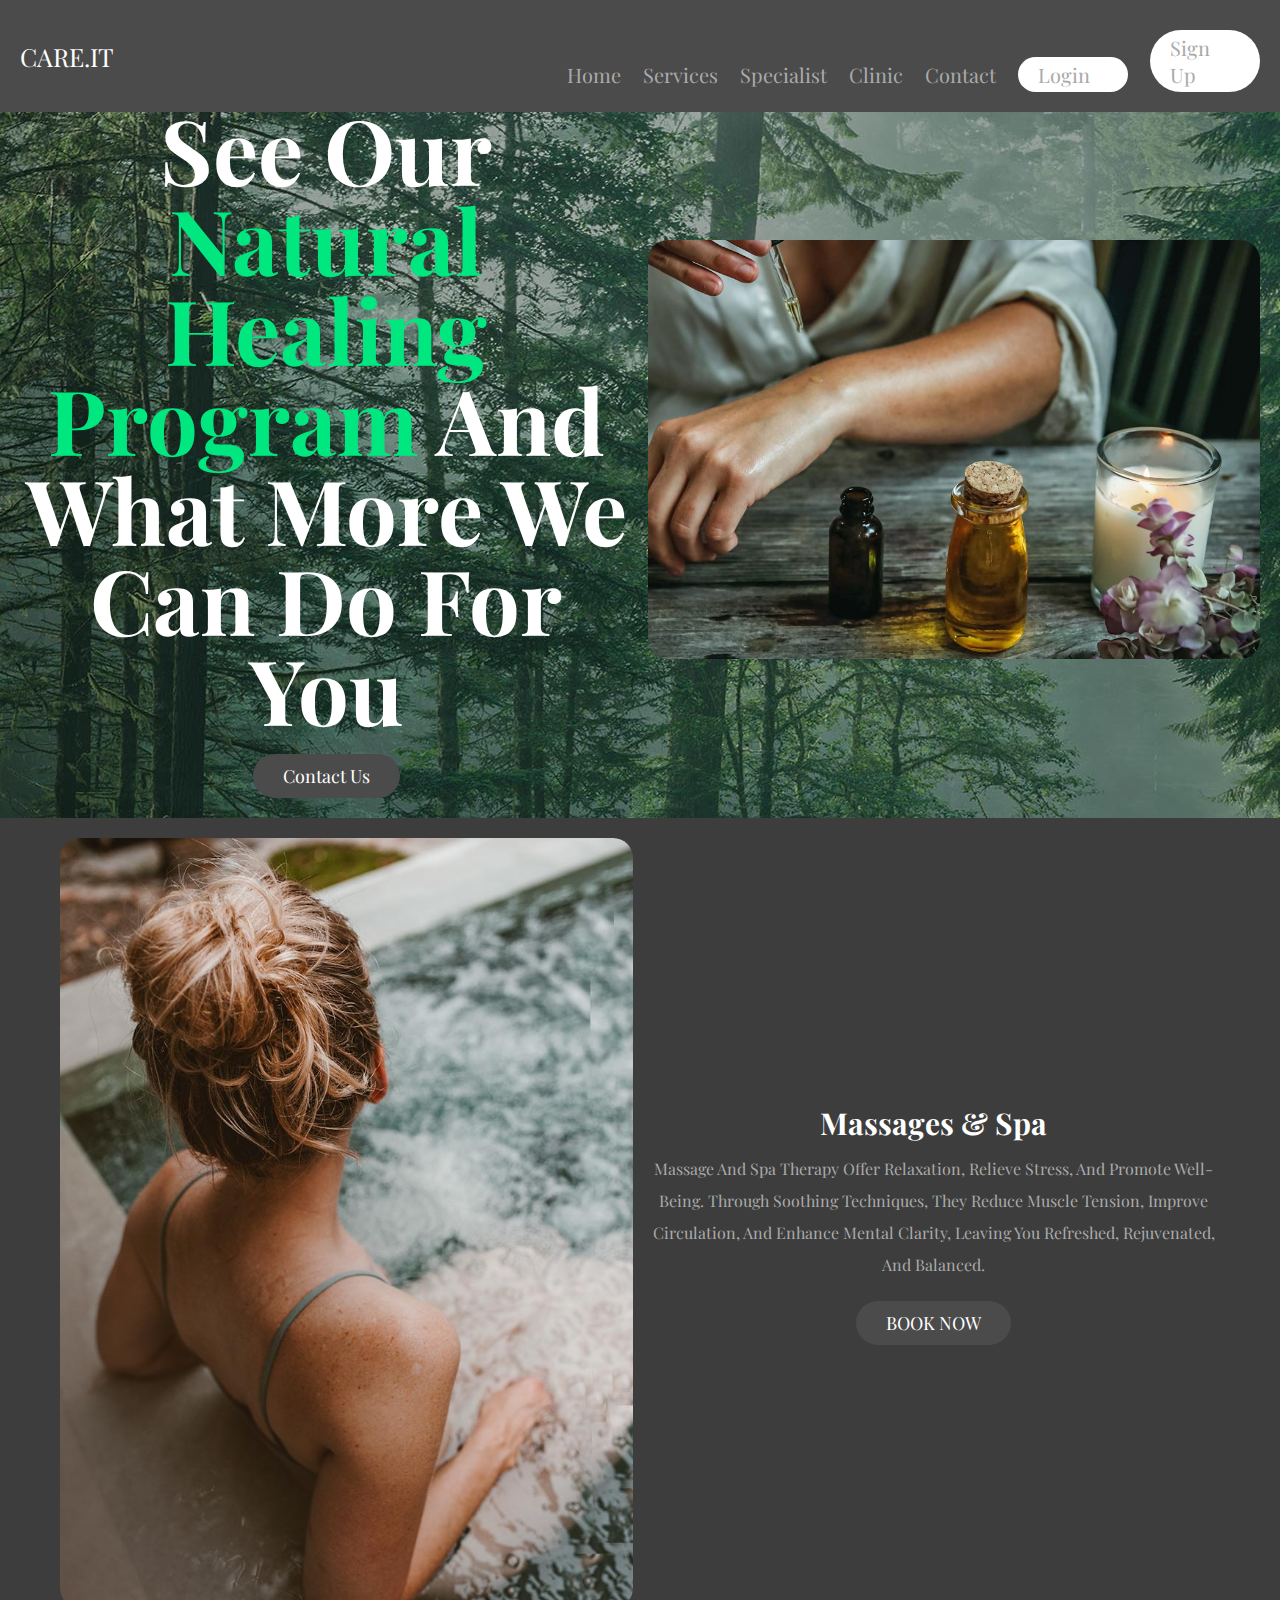
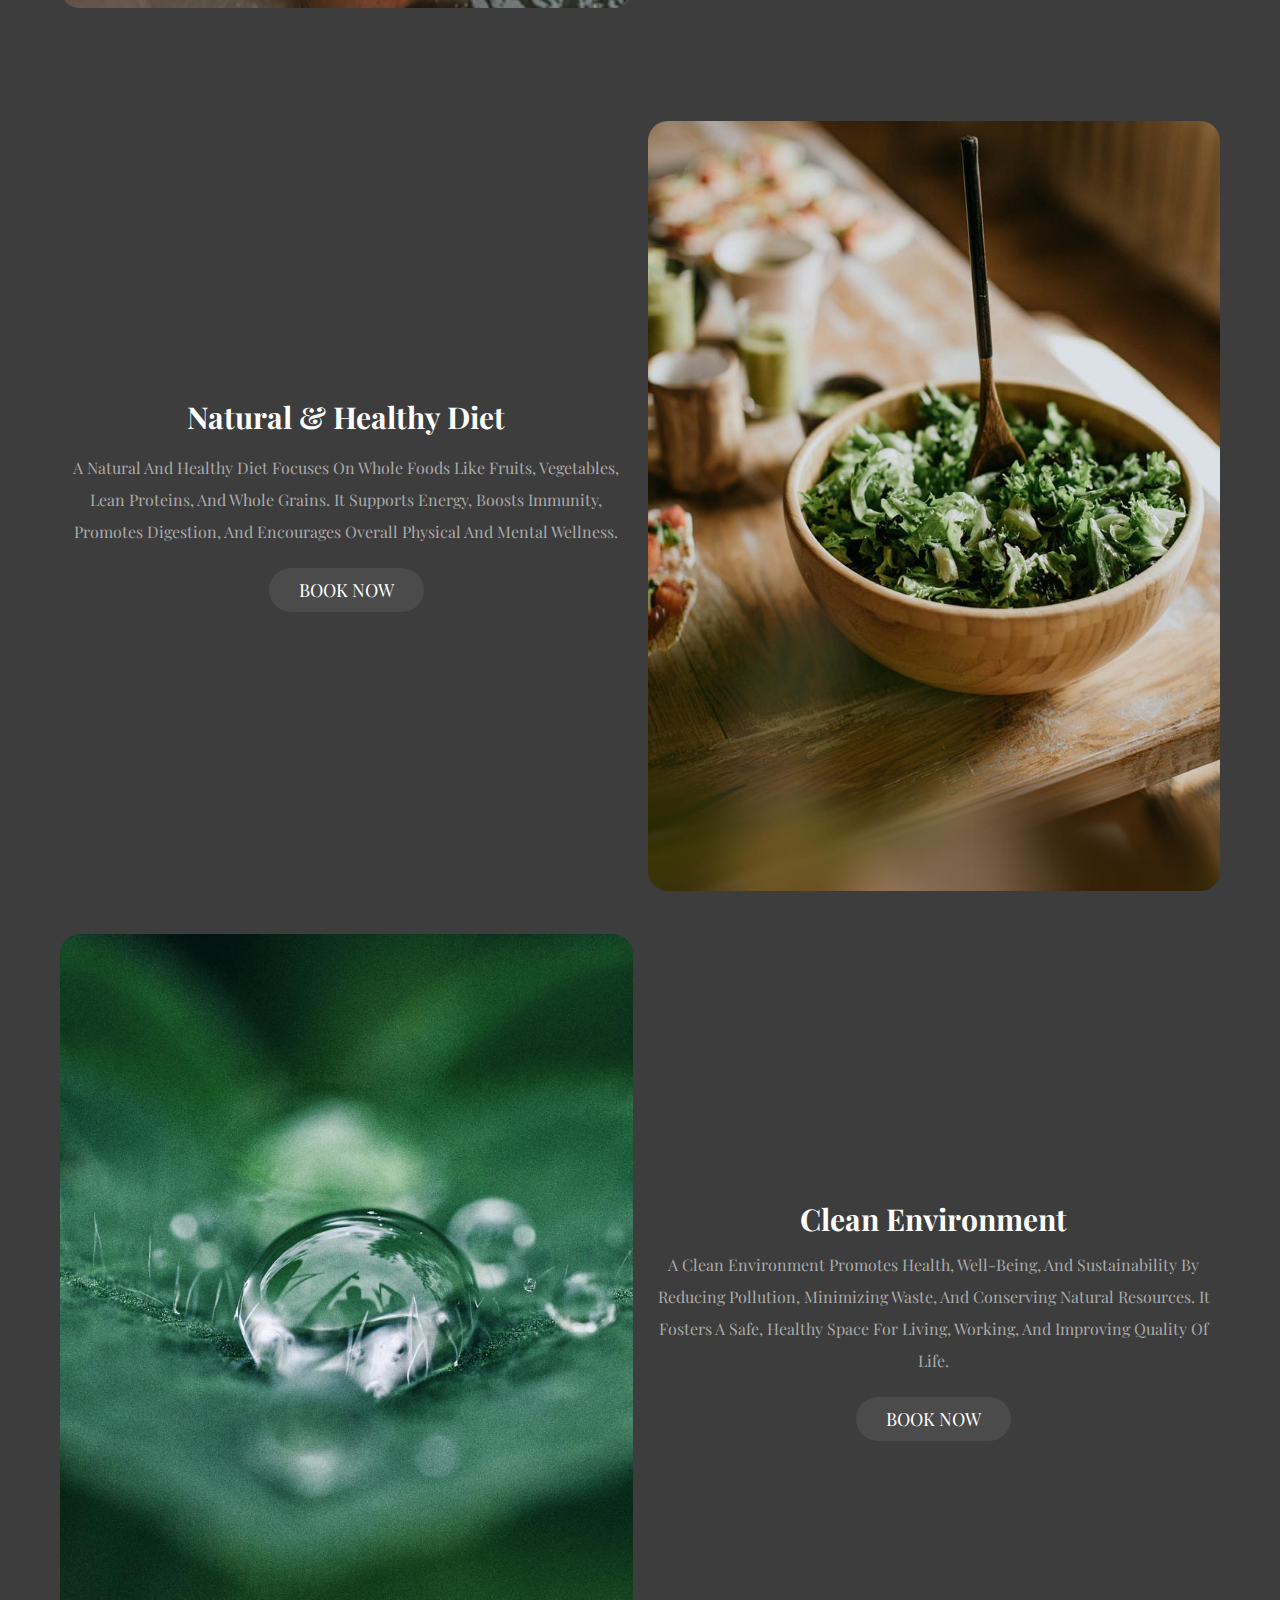
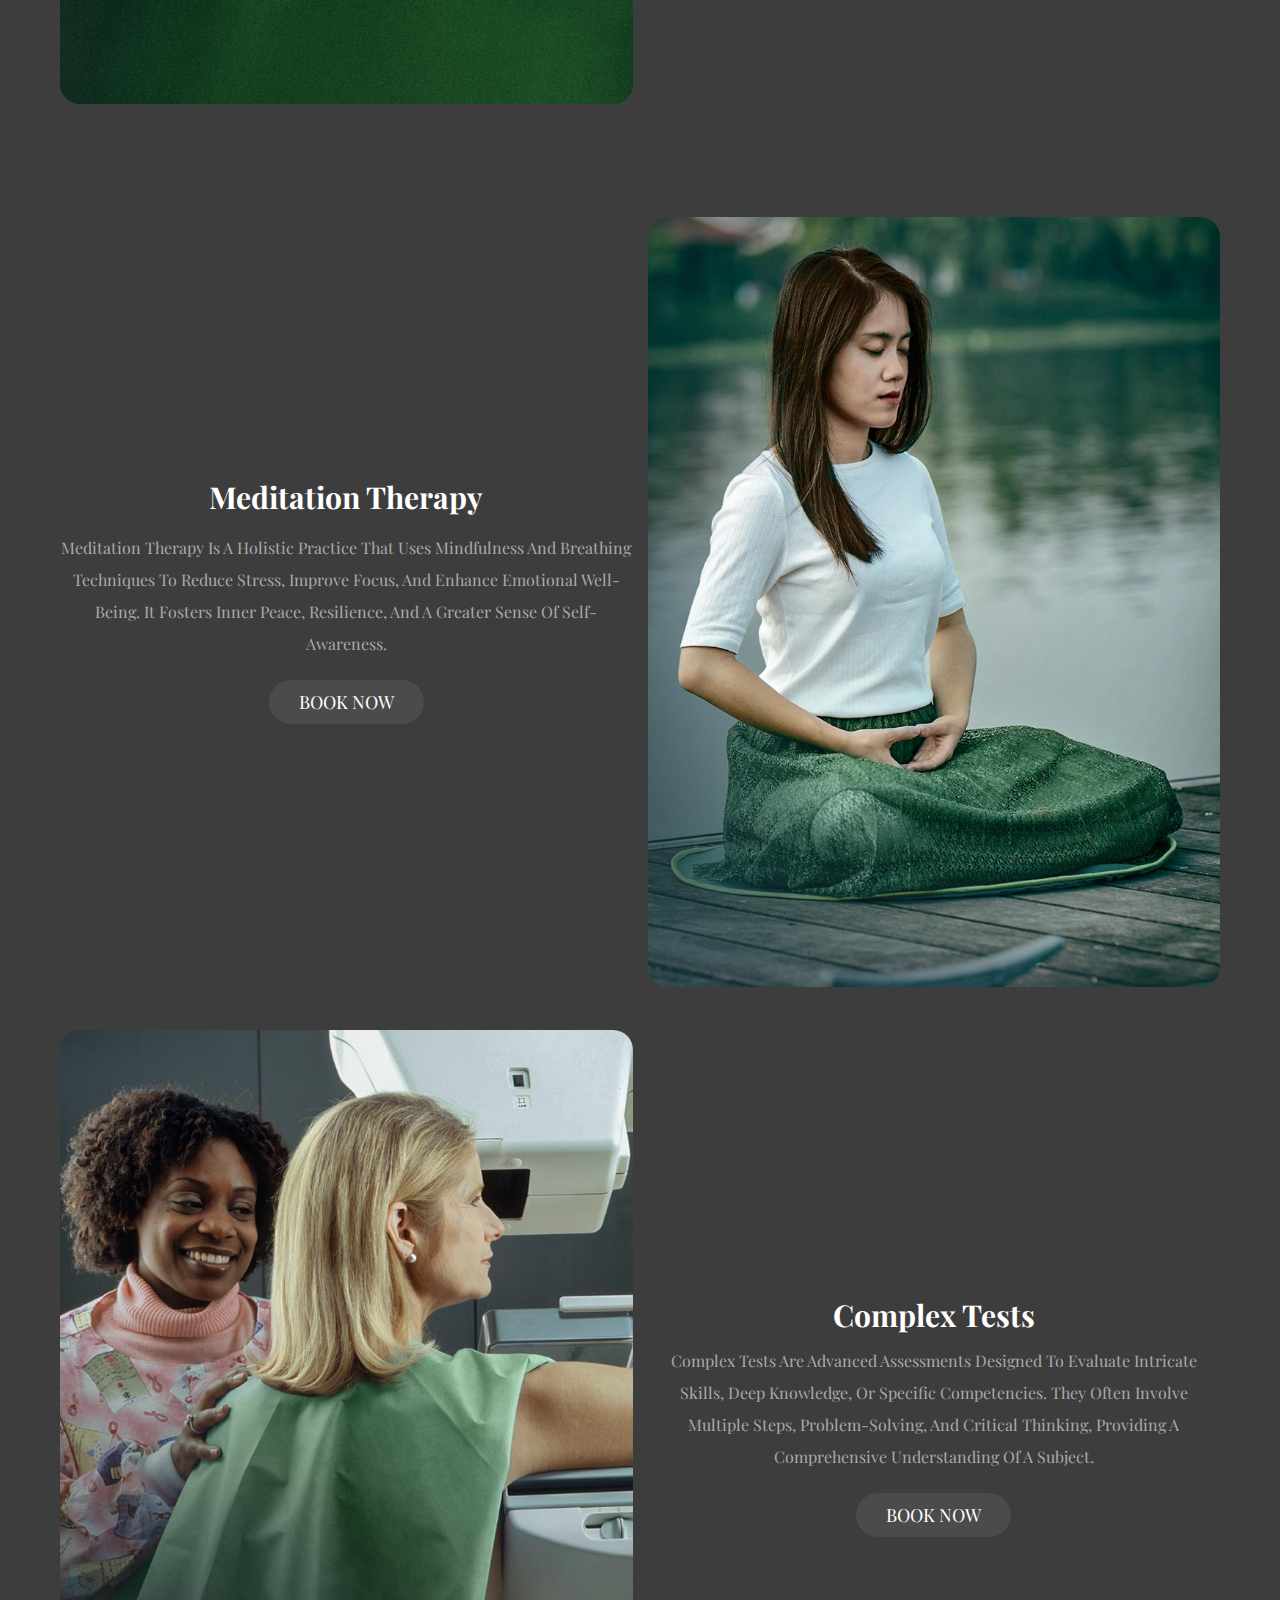
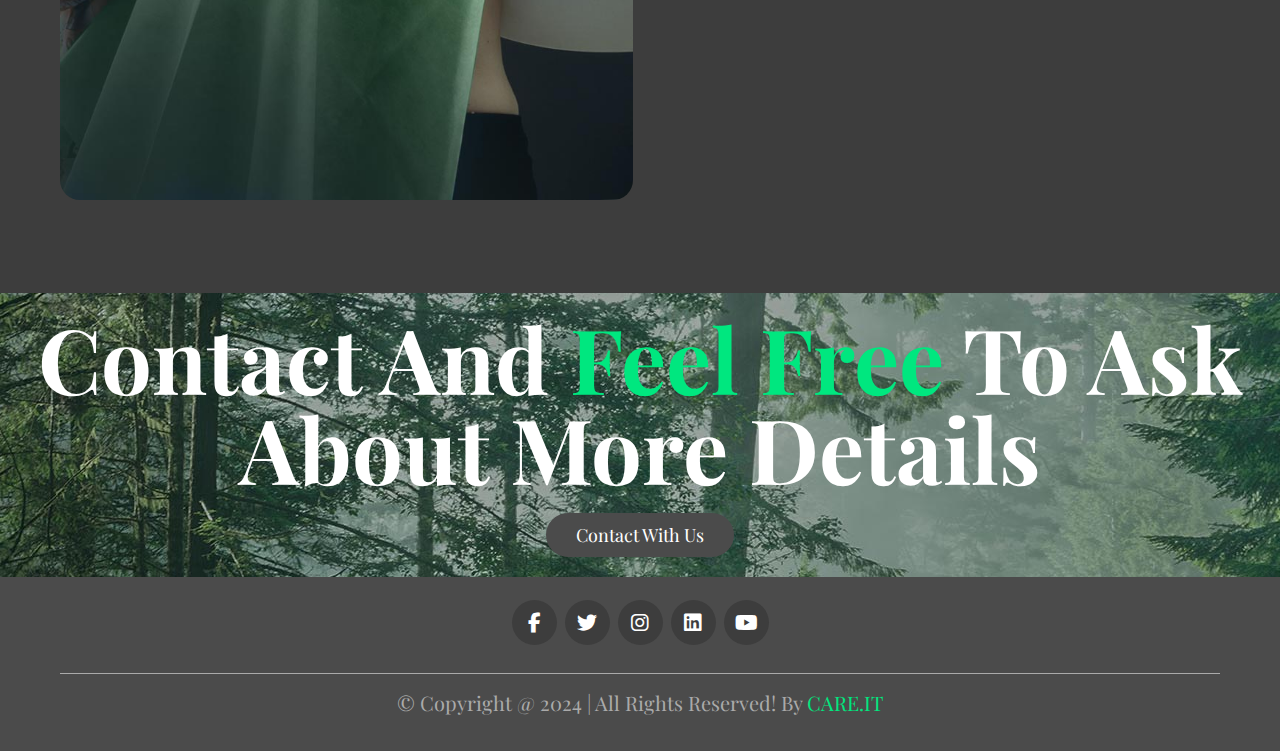
<file: services.html>
<!DOCTYPE html>
<html lang="en">

<head>
    <meta charset="UTF-8">
    <meta name="viewport" content="width=device-width, initial-scale=1.0">
    <title>CARE.IT</title>

    <!-- swiper css link -->
    <link rel="stylesheet" href="https://cdn.jsdelivr.net/npm/swiper@11/swiper-bundle.min.css" />
    <!-- <link rel="stylesheet"
            href="https://unpkg.com/swiper@8/swiper-bundle.min.css"/> -->
    <!-- font awesome link -->
    <link rel="stylesheet" href="https://cdnjs.cloudflare.com/ajax/libs/font-awesome/6.5.2/css/all.min.css">


    <link rel="stylesheet" href="styleservices.css">

</head>

<body>
    <!-- header.flex -->
    <header class="header">

        <div class="flex">

            <a href="#home" class="logo">CARE.IT</a>

            <nav class="navbar">

                <a href="index.html">home</a>
                <!-- <a href="#about">about</a> -->
                <a href="services.html">services</a>
                <a href="specialist.html">specialist</a>
                <a href="ourclinic.html">clinic</a>
                <a href="contact.html">contact</a>
                <a href="contact.html" class="btn1">Login</a>
                <a href="contact.html" class="btn1">Sign up</a>
            </nav>

            <!-- #menu-btn.fas.fa-bars -->
            <div id="menu-btn" class="fas fa-bars"></div>

        </div>
    </header>
    <!--  -->

    <!-- home -->
    See our natural healing program and what more we can do for you
    <section class="home" id="home1">
        <div class="row">
            <div class="content">
                <h3>See our <span>natural healing program </span> and what more we can do for you</h3>
                <a href="#contact" class="btn">contact us</a>
            </div>
            <div class="image">
                <img src="clinic1.jpg" alt>
            </div>
        </div>
    </section>
    <!--  -->

    <!-- outer -->
    <!-- <section class="count">

        <div class="box-container">

            <div class="box">
                <i class="fas fa-comments"></i>
                <div class="content">
                    <h3>150+</h3>
                    <p>courses</p>
                </div>
            </div>

            <div class="box">
                <i class="fas fa-users"></i>
                <div class="content">
                    <h3>1350+</h3>
                    <p>students</p>
                </div>
            </div>

            <div class="box">
                <i class="fas fa-user-md"></i>
                <div class="content">
                    <h3>80+</h3>
                    <p>teachers</p>
                </div>
            </div>

            <div class="box">
                <i class="fas fa-face-smile"></i>
                <div class="content">
                    <h3>100%</h3>
                    <p>satisfied</p>
                </div>
            </div>

        </div>
    </section> -->
    <!--  -->


    <!-- about section -->

    <section class="about" id="about">
        <div class="row">
            <div class="image">
                <img src="spa.jpg" alt="">
            </div>

            <div class="content">
                <h3>Massages
                    & spa</h3>
                <p>Massage and spa therapy offer relaxation, relieve stress, and promote well-being. Through soothing
                    techniques, they reduce muscle tension, improve circulation, and enhance mental clarity, leaving you
                    refreshed, rejuvenated, and balanced.</p>
                <a href="services.html" class="btn">BOOK NOW</a>
            </div>

        </div>
    </section>

    <section class="home" id="home">
        <div class="row">
            <div class="content1">
                <h3>Natural
                    & healthy diet</h3>
                <p>A natural and healthy diet focuses on whole foods like fruits, vegetables, lean proteins, and whole grains. It supports energy, boosts immunity, promotes digestion, and encourages overall physical and mental wellness.</p>
                <!-- <a href="#contact" class="btn">contact us</a> -->
                <a href="services.html" class="btn">BOOK NOW</a>
            </div>
            <div class="image">
                <img src="food.jpg" alt>
            </div>
        </div>
    </section>

    <section class="about" id="about">
        <div class="row">
            <div class="image">
                <img src="clean.jpg" alt="">
            </div>

            <div class="content">
                <h3>clean environment</h3>
                <p>A clean environment promotes health, well-being, and sustainability by reducing pollution, minimizing waste, and conserving natural resources. It fosters a safe, healthy space for living, working, and improving quality of life.</p>
                <!-- <a href="#content" class="btn">contact us</a> -->
                <a href="services.html" class="btn">BOOK NOW</a>
            </div>

        </div>
    </section>

    <section class="home" id="home">
        <div class="row">
            <div class="content1">
                <h3>Meditation therapy</h3>
                <p>Meditation therapy is a holistic practice that uses mindfulness and breathing techniques to reduce stress, improve focus, and enhance emotional well-being. It fosters inner peace, resilience, and a greater sense of self-awareness.</p>
                <!-- <a href="#contact" class="btn">contact us</a>
                  -->
                  <a href="services.html" class="btn">BOOK NOW</a>
            </div>
            <div class="image">
                <img src="meditation.jpg" alt>
            </div>
        </div>
    </section>

    <section class="about" id="about">
        <div class="row">
            <div class="image">
                <img src="tests.jpg" alt="">
            </div>

            <div class="content">
                <h3>Complex
                    tests</h3>
                <p>
                    Complex tests are advanced assessments designed to evaluate intricate skills, deep knowledge, or specific competencies. They often involve multiple steps, problem-solving, and critical thinking, providing a comprehensive understanding of a subject.</p>
                <!-- <a href="#content" class="btn">contact us</a> -->
                <a href="services.html" class="btn">BOOK NOW</a>
            </div>

        </div>
    </section>

    <!--  -->


    <section class="home" id="home1">
        <div class="row">
            <!-- <div class="content">
                <h3>We take care of <span>mental & physical health</span></h3>
                <a href="#contact" class="btn">contact us</a>
            </div> -->
            <!-- <div class="image">
                <img src="clinic4-sliderbg1.jpg"
                    alt>
            </div> -->
            <div class="content">
                <h3>Contact and  <span>feel free</span> to ask about more details</h3>
                <!-- <h2>See more about our clinic</h2>
                <h1>Consectetur adipisicing elit, sed do eiusmod tempor incididunt ut labore et dolore magna aliqua. Ut
                    enim ad minim veniam, quis nostrud exercitation ullamco laboris nisi ut aliquip ex ea commodo
                    conseor in repreantium dolo.</h1> -->
                <a href="#contact" class="btn">contact with us</a>
            </div>

        </div>


    </section>



    <!-- footer  -->

    <footer class="footer">
        <section>

            <div class="share">
                <a href="#" class="fab fa-facebook-f"></a>
                <a href="#" class="fab fa-twitter"></a>
                <a href="#" class="fab fa-instagram"></a>
                <a href="#" class="fab fa-linkedin"></a>
                <a href="#" class="fab fa-youtube"></a>
            </div>

            <div class="credit">&copy; copyright @ 2024 | all rights reserved! by <span>CARE.IT</span> </div>

        </section>
    </footer>

    <!-- swiper js link -->
    <script src="https://cdn.jsdelivr.net/npm/swiper@11/swiper-bundle.min.js"></script>
    <!-- <script src="https://unpkg.com/swiper@8/swiper-bundle.min.css"></script> -->
    <!-- jsfile -->
    <script src="script.js"></script>
</body>

</html>
</file>
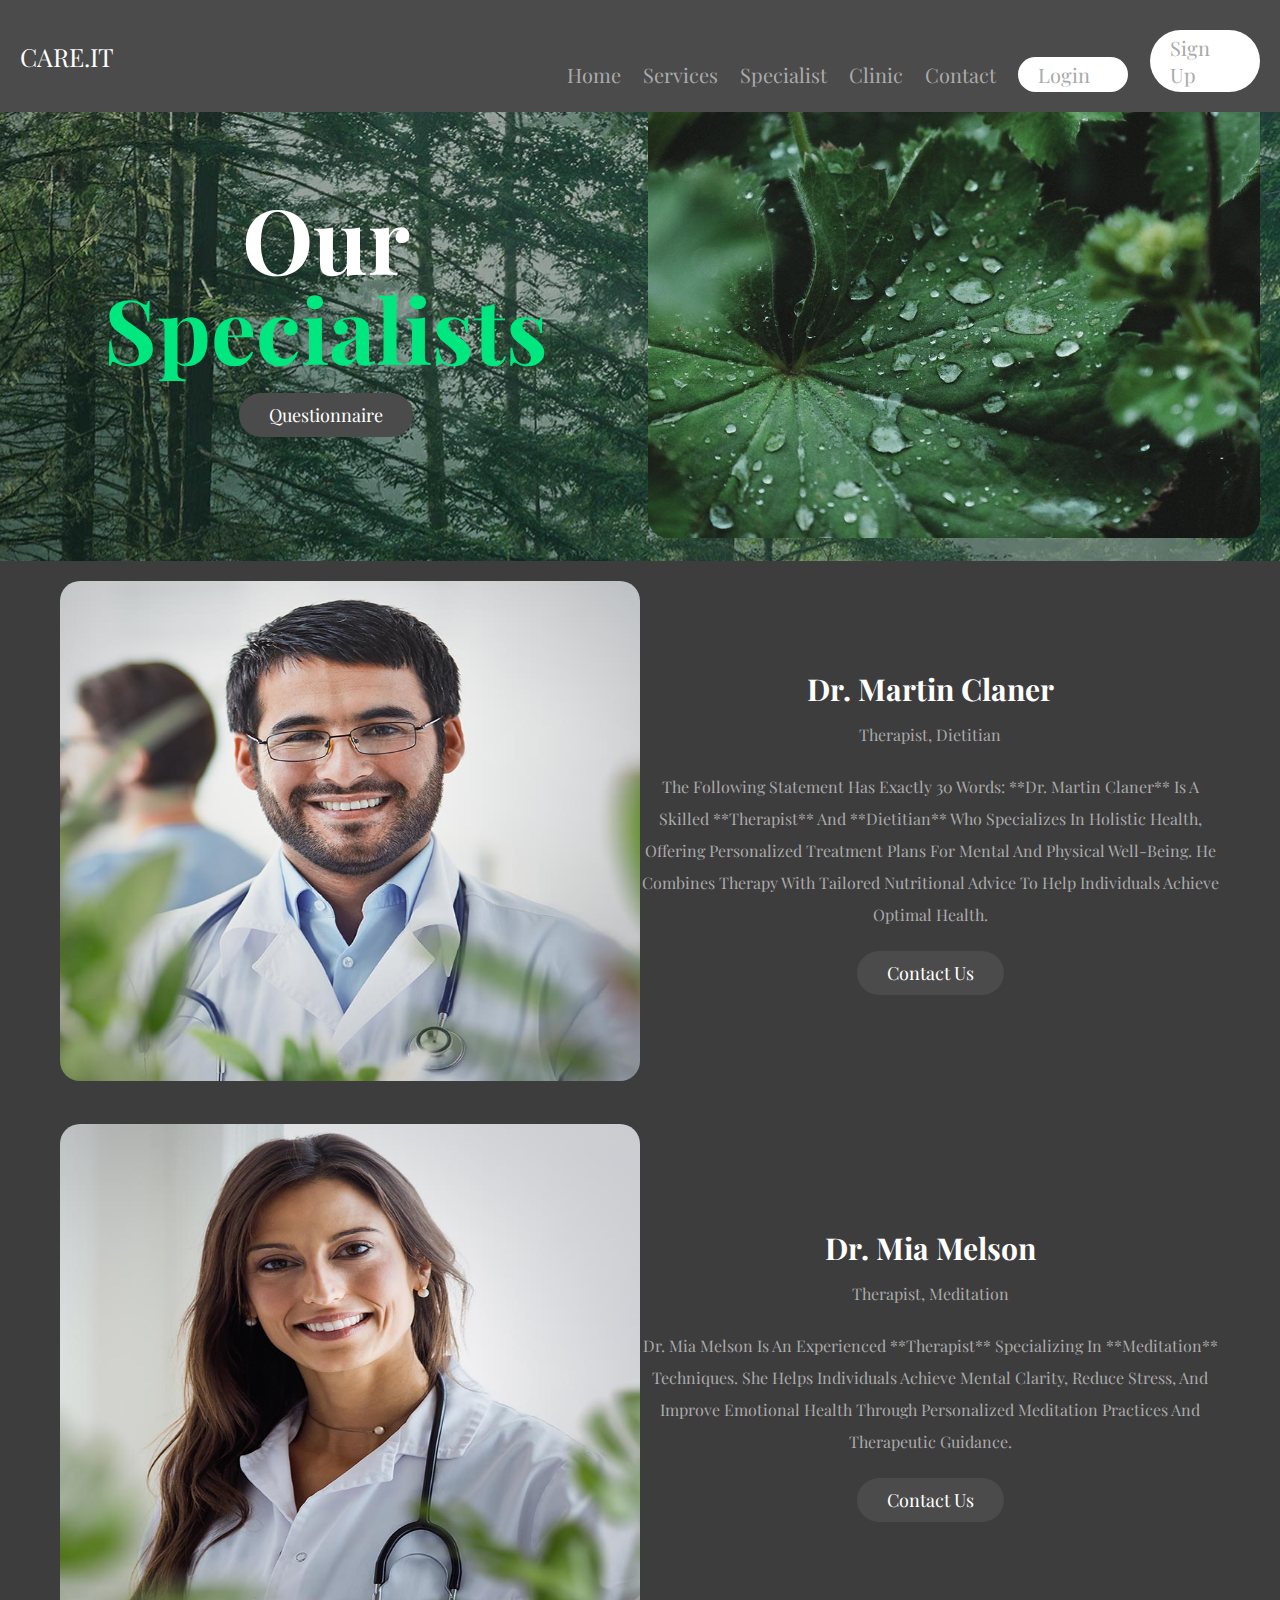
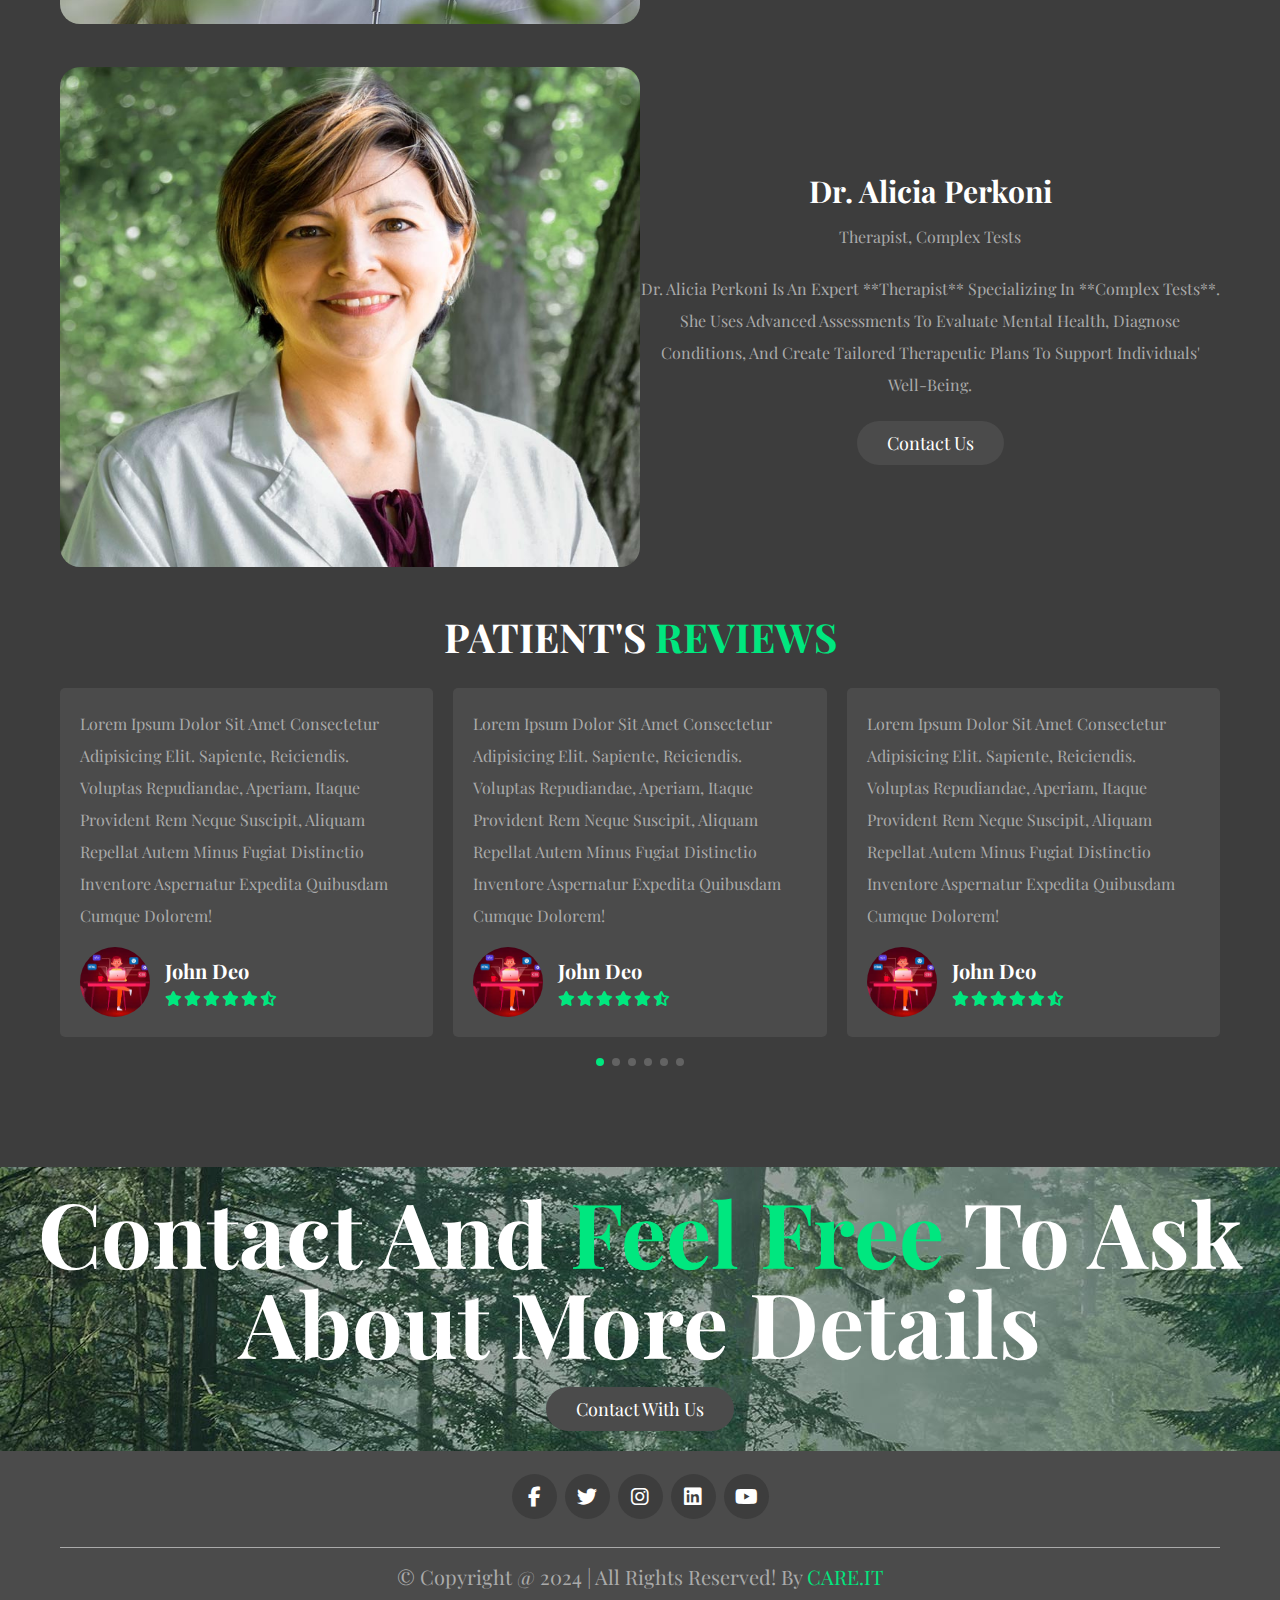
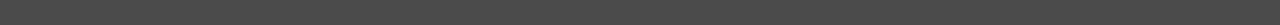
<file: specialist.html>
<!DOCTYPE html>
<html lang="en">

<head>
    <meta charset="UTF-8">
    <meta name="viewport" content="width=device-width, initial-scale=1.0">
    <title>CARE.IT</title>

    <!-- swiper css link -->
    <link rel="stylesheet" href="https://cdn.jsdelivr.net/npm/swiper@11/swiper-bundle.min.css" />
    <!-- <link rel="stylesheet"
            href="https://unpkg.com/swiper@8/swiper-bundle.min.css"/> -->
    <!-- font awesome link -->
    <link rel="stylesheet" href="https://cdnjs.cloudflare.com/ajax/libs/font-awesome/6.5.2/css/all.min.css">


    <link rel="stylesheet" href="stylespecial.css">

</head>

<body>
    <!-- header.flex -->
    <header class="header">

        <div class="flex">

            <a href="#home" class="logo">CARE.IT</a>

            <nav class="navbar">

                <a href="index.html">home</a>
                <!-- <a href="#about">about</a> -->
                <a href="services.html">services</a>
                <a href="specialist.html">specialist</a>
                <a href="ourclinic.html">clinic</a>
                <a href="contact.html">contact</a>
                <a href="contact.html" class="btn1">Login</a>
                <a href="contact.html" class="btn1">Sign up</a>
            </nav>

            <!-- #menu-btn.fas.fa-bars -->
            <div id="menu-btn" class="fas fa-bars"></div>

        </div>
    </header>
    <!--  -->

    <!-- home -->

    <section class="home" id="home1">
        <div class="row">
            <div class="content">
                <h3>Our <span>Specialists</span></h3>
                <a href="succeed-mental-health-questionnaire.pdf" class="btn">Questionnaire</a>
            </div>
            <div class="image">
                <img src="special1.jpg"
                    alt>
            </div>
        </div>
    </section>
    <!--  -->

    <!-- outer -->
    <!-- <section class="count">

        <div class="box-container">

            <div class="box">
                <i class="fas fa-comments"></i>
                <div class="content">
                    <h3>150+</h3>
                    <p>courses</p>
                </div>
            </div>

            <div class="box">
                <i class="fas fa-users"></i>
                <div class="content">
                    <h3>1350+</h3>
                    <p>students</p>
                </div>
            </div>

            <div class="box">
                <i class="fas fa-user-md"></i>
                <div class="content">
                    <h3>80+</h3>
                    <p>teachers</p>
                </div>
            </div>

            <div class="box">
                <i class="fas fa-face-smile"></i>
                <div class="content">
                    <h3>100%</h3>
                    <p>satisfied</p>
                </div>
            </div>

        </div>
    </section> -->
    <!--  -->

    <!-- about section -->

    <section class="about" id="about">
        <div class="row">
            <div class="image">
                <img src="spec1.jpg" alt="">
            </div>

            <div class="content">
                <h3>Dr. Martin Claner</h3>
                <p>Therapist, Dietitian</p>
                <p>The following statement has exactly 30 words:

                    **Dr. Martin Claner** is a skilled **therapist** and **dietitian** who specializes in holistic health, offering personalized treatment plans for mental and physical well-being. He combines therapy with tailored nutritional advice to help individuals achieve optimal health.</p>
                <a href="#content" class="btn">contact us</a>
            </div>

        </div>
    </section>

    <section class="about" id="about">
        <div class="row">
            <div class="image">
                <img src="spec2.jpg" alt="">
            </div>

            <div class="content">
                <h3>Dr. Mia Melson
                </h3>
                <p>Therapist, meditation</p>
                <p>Dr. Mia Melson is an experienced **therapist** specializing in **meditation** techniques. She helps individuals achieve mental clarity, reduce stress, and improve emotional health through personalized meditation practices and therapeutic guidance.</p>
                <a href="#content" class="btn">contact us</a>
            </div>

        </div>
    </section>

    <section class="about" id="about">
        <div class="row">
            <div class="image">
                <img src="spec3.jpg" alt="">
            </div>

            <div class="content">
                <h3>Dr. Alicia Perkoni</h3>
                <p>Therapist, complex tests</p>
                <p>Dr. Alicia Perkoni is an expert **therapist** specializing in **complex tests**. She uses advanced assessments to evaluate mental health, diagnose conditions, and create tailored therapeutic plans to support individuals' well-being.</p>
                <a href="#content" class="btn">contact us</a>
            </div>

        </div>
    </section>
    <!--  -->

   

  

   

    <!-- review section -->

    <section class="reviews" id="reviews">

        <h1 class="heading">patient's <span>reviews</span></h1>
        <div class="swiper reviews-slider">
            <div class="swiper-wrapper">
                <div class="swiper-slide slide">
                    <p>Lorem ipsum dolor sit amet consectetur adipisicing elit. Sapiente, reiciendis. Voluptas
                        repudiandae, aperiam, itaque provident rem neque suscipit, aliquam repellat autem minus fugiat
                        distinctio inventore aspernatur expedita quibusdam cumque dolorem!</p>
                    <div class="user">
                        <img src="webd.jpg" alt="">
                        <div class="user-info">
                            <h3>john deo</h3>
                            <div class="stars">
                                <i class="fas fa-star"></i>
                                <i class="fas fa-star"></i>
                                <i class="fas fa-star"></i>
                                <i class="fas fa-star"></i>
                                <i class="fas fa-star"></i>
                                <i class="fas fa-star-half-alt"></i>
                            </div>
                        </div>
                    </div>
                </div>

                <div class="swiper-slide slide">
                    <p>Lorem ipsum dolor sit amet consectetur adipisicing elit. Sapiente, reiciendis. Voluptas
                        repudiandae, aperiam, itaque provident rem neque suscipit, aliquam repellat autem minus fugiat
                        distinctio inventore aspernatur expedita quibusdam cumque dolorem!</p>
                    <div class="user">
                        <img src="webd.jpg" alt="">
                        <div class="user-info">
                            <h3>john deo</h3>
                            <div class="stars">
                                <i class="fas fa-star"></i>
                                <i class="fas fa-star"></i>
                                <i class="fas fa-star"></i>
                                <i class="fas fa-star"></i>
                                <i class="fas fa-star"></i>
                                <i class="fas fa-star-half-alt"></i>
                            </div>
                        </div>
                    </div>
                </div>

                <div class="swiper-slide slide">
                    <p>Lorem ipsum dolor sit amet consectetur adipisicing elit. Sapiente, reiciendis. Voluptas
                        repudiandae, aperiam, itaque provident rem neque suscipit, aliquam repellat autem minus fugiat
                        distinctio inventore aspernatur expedita quibusdam cumque dolorem!</p>
                    <div class="user">
                        <img src="webd.jpg" alt="">
                        <div class="user-info">
                            <h3>john deo</h3>
                            <div class="stars">
                                <i class="fas fa-star"></i>
                                <i class="fas fa-star"></i>
                                <i class="fas fa-star"></i>
                                <i class="fas fa-star"></i>
                                <i class="fas fa-star"></i>
                                <i class="fas fa-star-half-alt"></i>
                            </div>
                        </div>
                    </div>
                </div>

                <div class="swiper-slide slide">
                    <p>Lorem ipsum dolor sit amet consectetur adipisicing elit. Sapiente, reiciendis. Voluptas
                        repudiandae, aperiam, itaque provident rem neque suscipit, aliquam repellat autem minus fugiat
                        distinctio inventore aspernatur expedita quibusdam cumque dolorem!</p>
                    <div class="user">
                        <img src="webd.jpg" alt="">
                        <div class="user-info">
                            <h3>john deo</h3>
                            <div class="stars">
                                <i class="fas fa-star"></i>
                                <i class="fas fa-star"></i>
                                <i class="fas fa-star"></i>
                                <i class="fas fa-star"></i>
                                <i class="fas fa-star"></i>
                                <i class="fas fa-star-half-alt"></i>
                            </div>
                        </div>
                    </div>
                </div>

                <div class="swiper-slide slide">
                    <p>Lorem ipsum dolor sit amet consectetur adipisicing elit. Sapiente, reiciendis. Voluptas
                        repudiandae, aperiam, itaque provident rem neque suscipit, aliquam repellat autem minus fugiat
                        distinctio inventore aspernatur expedita quibusdam cumque dolorem!</p>
                    <div class="user">
                        <img src="webd.jpg" alt="">
                        <div class="user-info">
                            <h3>john deo</h3>
                            <div class="stars">
                                <i class="fas fa-star"></i>
                                <i class="fas fa-star"></i>
                                <i class="fas fa-star"></i>
                                <i class="fas fa-star"></i>
                                <i class="fas fa-star"></i>
                                <i class="fas fa-star-half-alt"></i>
                            </div>
                        </div>
                    </div>
                </div>

                <div class="swiper-slide slide">
                    <p>Lorem ipsum dolor sit amet consectetur adipisicing elit. Sapiente, reiciendis. Voluptas
                        repudiandae, aperiam, itaque provident rem neque suscipit, aliquam repellat autem minus fugiat
                        distinctio inventore aspernatur expedita quibusdam cumque dolorem!</p>
                    <div class="user">
                        <img src="webd.jpg" alt="">
                        <div class="user-info">
                            <h3>john deo</h3>
                            <div class="stars">
                                <i class="fas fa-star"></i>
                                <i class="fas fa-star"></i>
                                <i class="fas fa-star"></i>
                                <i class="fas fa-star"></i>
                                <i class="fas fa-star-half-o"></i>
                            </div>
                        </div>
                    </div>
                </div>

            </div>

            <div class="swiper-pagination"></div>
        </div>
    </section>



    <section class="home" id="home1">
        <div class="row">
            <!-- <div class="content">
                <h3>We take care of <span>mental & physical health</span></h3>
                <a href="#contact" class="btn">contact us</a>
            </div> -->
            <!-- <div class="image">
                <img src="clinic4-sliderbg1.jpg"
                    alt>
            </div> -->
            <div class="content">
                <h3>Contact and  <span>feel free</span> to ask about more details</h3>
                <!-- <h2>See more about our clinic</h2>
                <h1>Consectetur adipisicing elit, sed do eiusmod tempor incididunt ut labore et dolore magna aliqua. Ut
                    enim ad minim veniam, quis nostrud exercitation ullamco laboris nisi ut aliquip ex ea commodo
                    conseor in repreantium dolo.</h1> -->
                <a href="#contact" class="btn">contact with us</a>
            </div>

        </div>


    </section>



<!-- footer  -->

<footer class="footer">
    <section>

<div class="share">
    <a href="#" class="fab fa-facebook-f"></a>
    <a href="#" class="fab fa-twitter"></a>
    <a href="#" class="fab fa-instagram"></a>
    <a href="#" class="fab fa-linkedin"></a>
    <a href="#" class="fab fa-youtube"></a>
</div>

<div class="credit">&copy; copyright @ 2024  | all rights reserved! by <span>CARE.IT</span> </div>

    </section>
</footer>

    <!-- swiper js link -->
    <script src="https://cdn.jsdelivr.net/npm/swiper@11/swiper-bundle.min.js"></script>
    <!-- <script src="https://unpkg.com/swiper@8/swiper-bundle.min.css"></script> -->
    <!-- jsfile -->
    <script src="script.js"></script>
</body>

</html>
</file>
<file: style.css>
@tailwind base;
@tailwind components;
@tailwind utilities;
@import url('https://fonts.googleapis.com/css2?family=Playfair+Display:ital,wght@0,400..900;1,400..900&display=swap');
/* // <uniquifier>: Use a unique and descriptive class name
// <weight>: Use a value from 400 to 900 */

/* .playfair-display-<uniquifier>  */

:root{
    --green:#00e77f;
    --white:#fff;
    --light-white:#aaa;
    --black:#3d3d3d;
    --light-bg:#4b4b4b;
}

*{
  font-family: "Playfair Display", serif;
  margin: 0; padding: 0;
  box-sizing:border-box;
  outline:none; border: none;
  text-decoration: none;
  transition: .2s linear;
  text-transform: capitalize;
  user-select: none;
  -webkit-user-drag: none;
  /* font-optical-sizing: auto;
  font-weight: <weight>;
  font-style: normal; */
}

*::selection{
    background-color: var(--white);
    color:var(--black);
}

html{
    font-size: 62.5%;
    overflow-x: hidden;
    scroll-behavior: smooth;
    scroll-padding-top: 8rem;
}

::-webkit-scrollbar{
    height: .5rem;
    width: 1rem;


}

::-webkit-scrollbar-track{
    background-color: transparent;
}

::-webkit-scrollbar-thumb{
    background-color: var(--green);
    border-radius: 5rem;
}

body{
    background-color: var(--black);
}

section{
    max-width: 1200px;
    margin:0 auto;
    padding:2rem;
}
#about1{
    max-width: 153rem;
    /* margin:0 auto; */
    /* padding:2rem; */
}
.btn{
display: inline-block;
margin-top: 1rem;
border-radius: 5rem;
background-color: var(--light-bg);
cursor: pointer;
color: var(--white);
font-size: 1.8rem;
padding: 1rem 3rem;
}
.btn:hover{
    background-color: var(--white);
    color: var(--black);
}
.btn1{
    display: inline-block;
    margin-top: 1rem;
    width: 11rem;
    border-radius: 5rem;
    background-color: var(--white);
    cursor: pointer;
    color: var(--white);
    font-size: 1.8rem;
    padding: .4rem 2rem;
    }
    .btn1:hover{
        background-color: var(--green);
        color: var(--black);
    }

.header{
    position:fixed;
    top: 0;left: 0;right: 0;
    z-index:1000;
    background-color: var(--light-bg);
}

.header .flex{
    position:relative;
    display: flex;
    padding: 20px;
    align-items: center;
    justify-content: space-between;

}

.header .flex .logo{
    font-size: 2.5rem;
    color:var(--white);
}

.header .flex .navbar a{
    margin-left: 2rem;
    color: var(--light-white);
    font-size:2rem;
}

.header .flex .navbar a:hover{
    color: var(--green);
}
.header .flex .navbar .btn1:hover{
    color: var(--white);
}

#menu-btn{
    cursor: pointer;
    color: var(--white);
    font-size: 2.5rem;
    display: none;
}

.home{
    margin-top: 7rem;
}
.home .row{
    display: flex;
    align-items: center;
    /* flex-wrap: wrap; */
    flex-wrap: wrap-reverse;
    gap:1.5rem;
}
.home .row .content{
    flex:1 1 40rem;
    text-align: center;
}
.home .row .image{
    flex: 1 1 40rem;

}
.home .row .image img{
    border-radius: 2rem;
    width:100%;
    /* user-select: none; */
    -webkit-user-drag: none;

}
.home .row .content h3{
    margin-bottom: 1rem;
    font-size: 9rem;
    color: var(--white);
    line-height:1;
    user-select: none;
    -webkit-user-drag: none;
}
.home .row .content h3 span{
    color: var(--green);
}

.home .row .content1{
    flex:1 1 40rem;
    text-align: center;
}
.home .row .content1 h3{
    margin-bottom: 1rem;
    font-size: 3rem;
    color: var(--white);
    line-height:1;
    user-select: none;
    -webkit-user-drag: none;
}
.home .row .content1 p{
    padding: 1rem 0;
    line-height: 2;
    font-size: 1.6rem;
    color: var(--light-white);
}

.count .box-container{
display: grid;
grid-template-columns: repeat(auto-fit,minmax(27rem,1fr));
gap: 1.5rem;
align-items: flex-start;
}

.count .box-container .box{
    background-color: var(--light-bg);
    border-radius: .5rem;
    padding: 2rem;
    display: flex;
    align-items: center;
    justify-content: center;
    gap: 1.5rem;
}

.count .box-container .box i{
    font-size: 5rem;
    color: var(--green);
}
.count .box-container .box .content h3{
    font-size: 2rem;
    color: var(--white);
    margin-bottom: .5rem;
    user-select: none;
    -webkit-user-drag: none;
}

.count .box-container .box .content p{
    font-size: 1.6rem;
    color: var(--light-white);

}

.about .row{
    display: flex;
    align-items: center;
    /* gap: 1.5rem; */
    flex-wrap: wrap;
}

.about .row .image{
    flex: 1 1 40rem;

}

.about .row .image img{
    /* border-radius: 2rem; */
    width: 100%;
    height: 50rem;
    /* user-select: none; */
    -webkit-user-drag: none;
}
/*  */

.about .row .content{
    text-align: center; 
    flex: 1 1 40rem;
}

.about .row .content h3{
    font-size: 3rem;
    color: var(--white);
    user-select: none;
    -webkit-user-drag: none;
}

.about .row .content p{
    padding: 1rem 0;
    line-height: 2;
    font-size: 1.6rem;
    color: var(--light-white);
}

.heading{
    margin-bottom: 2.5rem;
    text-align: center;
    font-size: 4rem;
    color: var(--white);
    text-transform: uppercase;
}

.heading span{
    color: var(--green);
    text-transform: uppercase;
}

.courses .slide{
    /* width: 30rem; */
    background-color: var(--light-bg);
    border-radius: 5rem;
    text-align: center;
    margin-bottom: 4rem;
    padding: 2rem;
    user-select: none;
}

.courses .slide img{
    border-radius: 5rem;
    height: 40rem;
    width: 100%;
    /* user-select: none; */
    -webkit-user-drag: none;
}

.courses .slide h3{
    margin: 1.5rem 0;
    font-size: 2rem;
    color: var(--white);
    user-select: none;
    -webkit-user-drag: none;
}

.courses .slide p{
    line-height: 2;
    font-size: 1.6rem;
    color: var(--light-white);
}

.swiper-pagination-bullet
{
    background-color: var(--white);
} 
.swiper-pagination-bullet-active{
    background-color: var(--green);
}



.teachers .slide{
    position: relative;
    /* width: 40rem; */
    overflow: hidden;
    margin-bottom: 4rem;
    user-select: none;
}

.teachers .slide img{
    height: 50rem;
    width: 100%;
    object-fit: cover;
    border-radius: .5rem;
    /* user-select: none; */
    -webkit-user-drag: none;
}

.teachers .slide h3{
    margin-top: 1.5rem;
    font-size: 2rem;
    text-align: center;
    color: var(--white);
    user-select: none;
    -webkit-user-drag: none;
}

.teachers .slide .share{
    position: absolute;
    top: 1rem; left: -10rem;
}

.teachers .slide:hover .share{
left:2rem;

}

.teachers .slide .share a{
    display: block;
    margin-top: 1rem;
    height: 4.5rem;
    width: 4.5rem;
    line-height: 4.5rem;
    border-radius: .5rem;
    background-color: var(--white);
    color: var(--black);
    text-align: center;
    font-size: 2rem;
}

.teachers .slide .share a:hover{
    background-color: var(--green);
    color:var(--white);
}

.reviews-slider .slide{
/* width: 40rem; */
border-radius: .5rem;
background-color: var(--light-bg);
padding: 2rem;
margin-bottom: 4rem;
user-select: none;
}

.reviews-slider .slide p{
    line-height: 2;
    font-size: 1.6rem;
    color: var(--light-white);
}

.reviews-slider .slide .user{
    display: flex;
    align-items: center;
    gap: 1.5rem;
    margin-top: 1.5rem;
}

.reviews-slider .slide .user img{
    height: 7rem;
    width:7rem;
    border-radius: 50%;
    object-fit: cover;
    /* user-select: none; */
    -webkit-user-drag: none;
}

.reviews-slider .slide .user h3{
    font-size: 2rem;
    color: var(--white);
    margin-bottom: .7rem;
    user-select: none;
    -webkit-user-drag: none;
}

.reviews-slider .slide .user .stars i{
    font-size: 1.5rem;
    color: var(--green);
}

.contact .row{
    display: flex;
    align-items: center;
    flex-wrap: wrap;
    gap: 1.5rem;
}

.contact .row .image{
    flex: 1 1 40rem;
}

.contact .row .image img{
    border-radius: 2rem;
    width: 100%;
    /* user-select: none; */
    -webkit-user-drag: none;
}

.contact .row form{
flex: 1 1 40rem;
}

.contact .row form .box{
width: 100%;
margin-top: 1rem;
margin-bottom: 2rem;
border-radius: .5rem;
background-color: var(--light-bg);
font-size: 1.8rem;
color: var(--white);
padding: 1.4rem;
text-transform: none;
}

.contact .row form span{
    font-size: 1.6rem;
    color: var(--light-white);
}

.contact .row form .radio{
    margin-top: 2rem;
    margin-bottom: 1rem;

}

.contact .row form .radio label{
    font-size: 1.6rem;
    color: var(--light-white);
    margin-left: .5rem;
    cursor: pointer;
}

.contact .row form .radio #female{
    margin-left: 2rem;
}

.contact .row form .radio input{
    appearance: none;
    height: 2rem;
    width: 2rem;
    background-color: var(--light-white);
    cursor: pointer;
}

.contact .row form .radio input:checked{
background-color: var(--green);
border-radius: 5rem;
}

/* hota kya h niche wale se */
.contact .row form .radio #male:checked ~ label[for="male"]{
    color: var(--green);
    }

.contact .row form .radio #female:checked ~ label[for="female"]{
color: var(--green);
}

.footer{
    background-color: var(--light-bg);
    text-align: center;
}

/* align flex kese h */
.footer .share a{
    margin: 0.3rem;
    height: 4.5rem;
    width: 4.5rem;
    line-height: 4.5rem;
    border-radius: 50%;
    font-size: 2rem;
    color: var(--white);
    background-color: var(--black);
}

.footer .share a:hover{
    background-color: var(--green);
}
.footer .credit{
    margin-top: 2.5rem;
    padding-top: 2.5rem;
    padding: 1.5rem;
    border-top: .1rem solid var(--light-white);
    font-size: 2rem;
    color: var(--light-white);
}

.footer .credit span{
    color: var(--green);
}




















/* media queries */

@media (max-width:991px){

    html{
        font-size: 55%;
        /* overflow-x: hidden;
        scroll-behavior: smooth;
        scroll-padding-top: 8rem; */
    }

    .home .row .content h3{
        font-size: 8rem;
        user-select: none;
        -webkit-user-drag: none;
    }

}

@media (max-width:768px){

    #menu-btn{
        display: inline-block;
        /* cursor: pointer;
        color: var(--white);
        font-size: 2.5rem; */
       
    }

    #menu-btn.fa-times{
        transform: rotate(180deg);
    }

    .header .flex .navbar{
        position: absolute;
        top:99%; left: 0; right: 0;
        border-top: .1rem solid var(--light-white);
        border-bottom: .1rem solid var(--light-white);
        background-color: var(--light-bg);
        clip-path: polygon(0 0,100% 0,100% 0,0 0);
    }

    .header .flex .navbar.active{
        clip-path: polygon(0 0,100% 0,100% 100%,0 100%);
    }

    .header .flex .navbar a{
        display:  block;
        margin:2rem;
    }

    .home .row .content h3{
        font-size: 6rem;
        user-select: none;
        -webkit-user-drag: none;
    }
}

@media (max-width:450px){

    html{
        font-size: 50%;
        /* overflow-x: hidden;
        scroll-behavior: smooth;
        scroll-padding-top: 8rem; */
    }

    .home .row .content h3{
        font-size: 5rem;
        user-select: none;
        -webkit-user-drag: none;
    }

    .heading{
        font-size: 3rem;
    }

}
</file>
<file: stylecontact.css>
@tailwind base;
@tailwind components;
@tailwind utilities;
@import url('https://fonts.googleapis.com/css2?family=Playfair+Display:ital,wght@0,400..900;1,400..900&display=swap');
/* // <uniquifier>: Use a unique and descriptive class name
// <weight>: Use a value from 400 to 900 */

/* .playfair-display-<uniquifier>  */

:root{
    --green:#00e77f;
    --white:#fff;
    --light-white:#aaa;
    --black:#3d3d3d;
    --light-bg:#4b4b4b;
}

*{
  font-family: "Playfair Display", serif;
  margin: 0; padding: 0;
  box-sizing:border-box;
  outline:none; border: none;
  text-decoration: none;
  transition: .2s linear;
  text-transform: capitalize;
  user-select: none;
  -webkit-user-drag: none;
  /* font-optical-sizing: auto;
  font-weight: <weight>;
  font-style: normal; */
}

*::selection{
    background-color: var(--white);
    color:var(--black);
}

html{
    font-size: 62.5%;
    overflow-x: hidden;
    scroll-behavior: smooth;
    scroll-padding-top: 8rem;
}

::-webkit-scrollbar{
    height: .5rem;
    width: 1rem;


}

::-webkit-scrollbar-track{
    background-color: transparent;
}

::-webkit-scrollbar-thumb{
    background-color: var(--green);
    border-radius: 5rem;
}

body{
    background-color: var(--black);
}

section{
    max-width: 1200px;
    margin:0 auto;
    padding:2rem;
}
#home1 {
    background-image: url("map.png");
    max-width: 1530px;
    height: 0 auto;
    height: 40rem;
    /* margin: 0 auto; */
    /* padding: 2rem; */
}
#home2 {
    background-image: url("contact1.jpg");
    max-width: 1530px;
    height: 0 auto;
    /* margin: 0 auto; */
    /* padding: 2rem; */
}
.btn{
display: inline-block;
margin-top: 1rem;
border-radius: 5rem;
background-color: var(--light-bg);
cursor: pointer;
color: var(--white);
font-size: 1.8rem;
padding: 1rem 3rem;
}
.btn:hover{
    background-color: var(--white);
    color: var(--black);
}
.btn1{
    display: inline-block;
    margin-top: 1rem;
    width: 11rem;
    border-radius: 5rem;
    background-color: var(--white);
    cursor: pointer;
    color: var(--white);
    font-size: 1.8rem;
    padding: .4rem 2rem;
    }
    .btn1:hover{
        background-color: var(--green);
        color: var(--black);
    }

.header{
    position:fixed;
    top: 0;left: 0;right: 0;
    z-index:1000;
    background-color: var(--light-bg);
}

.header .flex{
    position:relative;
    display: flex;
    padding: 20px;
    align-items: center;
    justify-content: space-between;

}

.header .flex .logo{
    font-size: 2.5rem;
    color:var(--white);
}

.header .flex .navbar a{
    margin-left: 2rem;
    color: var(--light-white);
    font-size:2rem;
}

.header .flex .navbar a:hover{
    color: var(--green);
}
.header .flex .navbar .btn1:hover{
    color: var(--white);
}

#menu-btn{
    cursor: pointer;
    color: var(--white);
    font-size: 2.5rem;
    display: none;
}

.home{
    margin-top: 7rem;
}
.home .row{
    display: flex;
    align-items: center;
    /* flex-wrap: wrap; */
    flex-wrap: wrap-reverse;
    gap:1.5rem;
}
.home .row .content{
    flex:1 1 40rem;
    text-align: center;
}
.home .row .image{
    flex: 1 1 40rem;

}
.home .row .image img{
    border-radius: 2rem;
    width:100%;
    height: 40rem;
    /* user-select: none; */
    -webkit-user-drag: none;

}
.home .row .content h3{
    margin-bottom: 1rem;
    font-size: 9rem;
    color: var(--white);
    line-height:1;
    user-select: none;
    -webkit-user-drag: none;
}
.home .row .content h3 span{
    color: var(--green);
}

/* .home .row .content1{
    flex:1 1 40rem;
    text-align: center;
}
.home .row .content1 h3{
    margin-bottom: 1rem;
    font-size: 9rem;
    color: var(--white);
    line-height:1;
    user-select: none;
    -webkit-user-drag: none;
} */

.count .box-container{
display: grid;
grid-template-columns: repeat(auto-fit,minmax(24rem,1fr));
gap: 1.5rem;
align-items: flex-start;
}

.count .box-container .box{
    /* background-color: var(--light-bg); */
    border-radius: .5rem;
    padding: 2rem;
    display: flex;
    align-items: center;
    justify-content: center;
    gap: 1.5rem;
}

.count .box-container .box i{
    font-size: 5rem;
    color: var(--green);
}
.count .box-container .box .content h3{
    font-size: 2rem;
    color: var(--white);
    margin-bottom: .5rem;
    user-select: none;
    -webkit-user-drag: none;
}

.count .box-container .box .content p{
    font-size: 1.6rem;
    color: var(--light-white);

}

.about .row {
    display: flex;
    align-items: center;
    gap: 1.5rem;
    flex-wrap: wrap;
}

.about .row .image{
    flex: 1 1 40rem;

}

.about .row .image img{
    border-radius: 2rem;
    width: 100%;
    /* user-select: none; */
    -webkit-user-drag: none;
}

.about .row .content{
    text-align: center; 
    flex: 1 1 40rem;
}

.about .row .content h3{
    font-size: 3rem;
    color: var(--white);
    user-select: none;
    -webkit-user-drag: none;
}

.about .row .content p{
    padding: 1rem 0;
    line-height: 2;
    font-size: 1.6rem;
    color: var(--light-white);
}

.heading{
    margin-bottom: 2.5rem;
    text-align: center;
    font-size: 4rem;
    color: var(--white);
    text-transform: uppercase;
}

.heading span{
    color: var(--green);
    text-transform: uppercase;
}

.courses .slide{
    /* width: 30rem; */
    background-color: var(--light-bg);
    border-radius: 5rem;
    text-align: center;
    margin-bottom: 4rem;
    padding: 2rem;
    user-select: none;
}

.courses .slide img{
    border-radius: 5rem;
    height: 40rem;
    width: 100%;
    /* user-select: none; */
    -webkit-user-drag: none;
}

.courses .slide h3{
    margin: 1.5rem 0;
    font-size: 2rem;
    color: var(--white);
    user-select: none;
    -webkit-user-drag: none;
}

.courses .slide p{
    line-height: 2;
    font-size: 1.6rem;
    color: var(--light-white);
}

.swiper-pagination-bullet
{
    background-color: var(--white);
} 
.swiper-pagination-bullet-active{
    background-color: var(--green);
}



.teachers .slide{
    position: relative;
    /* width: 40rem; */
    overflow: hidden;
    margin-bottom: 4rem;
    user-select: none;
}

.teachers .slide img{
    height: 50rem;
    width: 100%;
    object-fit: cover;
    border-radius: .5rem;
    /* user-select: none; */
    -webkit-user-drag: none;
}

.teachers .slide h3{
    margin-top: 1.5rem;
    font-size: 2rem;
    text-align: center;
    color: var(--white);
    user-select: none;
    -webkit-user-drag: none;
}

.teachers .slide .share{
    position: absolute;
    top: 1rem; left: -10rem;
}

.teachers .slide:hover .share{
left:2rem;

}

.teachers .slide .share a{
    display: block;
    margin-top: 1rem;
    height: 4.5rem;
    width: 4.5rem;
    line-height: 4.5rem;
    border-radius: .5rem;
    background-color: var(--white);
    color: var(--black);
    text-align: center;
    font-size: 2rem;
}

.teachers .slide .share a:hover{
    background-color: var(--green);
    color:var(--white);
}

.reviews-slider .slide{
/* width: 40rem; */
border-radius: .5rem;
background-color: var(--light-bg);
padding: 2rem;
margin-bottom: 4rem;
user-select: none;
}

.reviews-slider .slide p{
    line-height: 2;
    font-size: 1.6rem;
    color: var(--light-white);
}

.reviews-slider .slide .user{
    display: flex;
    align-items: center;
    gap: 1.5rem;
    margin-top: 1.5rem;
}

.reviews-slider .slide .user img{
    height: 7rem;
    width:7rem;
    border-radius: 50%;
    object-fit: cover;
    /* user-select: none; */
    -webkit-user-drag: none;
}

.reviews-slider .slide .user h3{
    font-size: 2rem;
    color: var(--white);
    margin-bottom: .7rem;
    user-select: none;
    -webkit-user-drag: none;
}

.reviews-slider .slide .user .stars i{
    font-size: 1.5rem;
    color: var(--green);
}

.contact .row{
    display: flex;
    align-items: center;
    flex-wrap: wrap;
    gap: 1.5rem;
}

.contact .row .image{
    flex: 1 1 40rem;
}

.contact .row .image img{
    border-radius: 2rem;
    width: 100%;
    /* user-select: none; */
    -webkit-user-drag: none;
}

.contact .row form{
flex: 1 1 40rem;
}

.contact .row form .box{
width: 100%;
margin-top: 1rem;
margin-bottom: 2rem;
border-radius: .5rem;
background-color: var(--light-bg);
font-size: 1.8rem;
color: var(--white);
padding: 1.4rem;
text-transform: none;
}

.contact .row form span{
    font-size: 1.6rem;
    color: var(--light-white);
}

.contact .row form .radio{
    margin-top: 2rem;
    margin-bottom: 1rem;

}

.contact .row form .radio label{
    font-size: 1.6rem;
    color: var(--light-white);
    margin-left: .5rem;
    cursor: pointer;
}

.contact .row form .radio #female{
    margin-left: 2rem;
}

.contact .row form .radio input{
    appearance: none;
    height: 2rem;
    width: 2rem;
    background-color: var(--light-white);
    cursor: pointer;
}

.contact .row form .radio input:checked{
background-color: var(--green);
border-radius: 5rem;
}

/* hota kya h niche wale se */
.contact .row form .radio #male:checked ~ label[for="male"]{
    color: var(--green);
    }

.contact .row form .radio #female:checked ~ label[for="female"]{
color: var(--green);
}

.footer{
    background-color: var(--light-bg);
    text-align: center;
}

/* align flex kese h */
.footer .share a{
    margin: 0.3rem;
    height: 4.5rem;
    width: 4.5rem;
    line-height: 4.5rem;
    border-radius: 50%;
    font-size: 2rem;
    color: var(--white);
    background-color: var(--black);
}

.footer .share a:hover{
    background-color: var(--green);
}
.footer .credit{
    margin-top: 2.5rem;
    padding-top: 2.5rem;
    padding: 1.5rem;
    border-top: .1rem solid var(--light-white);
    font-size: 2rem;
    color: var(--light-white);
}

.footer .credit span{
    color: var(--green);
}




















/* media queries */

@media (max-width:991px){

    html{
        font-size: 55%;
        /* overflow-x: hidden;
        scroll-behavior: smooth;
        scroll-padding-top: 8rem; */
    }

    .home .row .content h3{
        font-size: 8rem;
        user-select: none;
        -webkit-user-drag: none;
    }

}

@media (max-width:768px){

    #menu-btn{
        display: inline-block;
        /* cursor: pointer;
        color: var(--white);
        font-size: 2.5rem; */
       
    }

    #menu-btn.fa-times{
        transform: rotate(180deg);
    }

    .header .flex .navbar{
        position: absolute;
        top:99%; left: 0; right: 0;
        border-top: .1rem solid var(--light-white);
        border-bottom: .1rem solid var(--light-white);
        background-color: var(--light-bg);
        clip-path: polygon(0 0,100% 0,100% 0,0 0);
    }

    .header .flex .navbar.active{
        clip-path: polygon(0 0,100% 0,100% 100%,0 100%);
    }

    .header .flex .navbar a{
        display:  block;
        margin:2rem;
    }

    .home .row .content h3{
        font-size: 6rem;
        user-select: none;
        -webkit-user-drag: none;
    }
}

@media (max-width:450px){

    html{
        font-size: 50%;
        /* overflow-x: hidden;
        scroll-behavior: smooth;
        scroll-padding-top: 8rem; */
    }

    .home .row .content h3{
        font-size: 5rem;
        user-select: none;
        -webkit-user-drag: none;
    }

    .heading{
        font-size: 3rem;
    }

}
</file>
<file: style1.css>
@tailwind base;
@tailwind components;
@tailwind utilities;
@import url('https://fonts.googleapis.com/css2?family=Playfair+Display:ital,wght@0,400..900;1,400..900&display=swap');
/* // <uniquifier>: Use a unique and descriptive class name
// <weight>: Use a value from 400 to 900 */

/* .playfair-display-<uniquifier>  */

:root{
    --green:#00e77f;
    --white:#fff;
    --light-white:#aaa;
    --black:#3d3d3d;
    --light-bg:#4b4b4b;
}

*{
  font-family: "Playfair Display", serif;
  margin: 0; padding: 0;
  box-sizing:border-box;
  outline:none; border: none;
  text-decoration: none;
  transition: .2s linear;
  text-transform: capitalize;
  user-select: none;
  -webkit-user-drag: none;
  /* font-optical-sizing: auto;
  font-weight: <weight>;
  font-style: normal; */
}

*::selection{
    background-color: var(--white);
    color:var(--black);
}

html{
    font-size: 62.5%;
    overflow-x: hidden;
    scroll-behavior: smooth;
    scroll-padding-top: 8rem;
}

::-webkit-scrollbar{
    height: .5rem;
    width: 1rem;


}

::-webkit-scrollbar-track{
    background-color: transparent;
}

::-webkit-scrollbar-thumb{
    background-color: var(--green);
    border-radius: 5rem;
}

body{
    background-color: var(--black);
}

section{
    max-width: 1526px;
    /* margin:1px 0rem; */
    padding: 0px 0rem;
}


#home1{
    background-image: url("clinic4-sliderbg1.jpg");
    background-repeat: no-repeat;
    background-size: cover;
    height: 100vh;
}
#home2{ 
    background-image: url("serviselast.jpg");
    max-width: 1530px;
    height: 0 auto;
    /* margin: 0 auto; */
    /* padding: 2rem; */
    /* background-image: url("special1.jpg"); */
    background-repeat: no-repeat;
    background-size: cover;
    height: 87vh;
}

.btn{
display: inline-block;
margin-top: 1rem;
border-radius: 5rem;
background-color: var(--light-bg);
cursor: pointer;
color: var(--white);
font-size: 1.8rem;
padding: 1rem 3rem;
}
.btn:hover{
    background-color: var(--white);
    color: var(--black);
}
.btn1{
    display: inline-block;
    margin-top: 1rem;
    width: 11rem;
    border-radius: 5rem;
    background-color: var(--white);
    cursor: pointer;
    color: var(--white);
    font-size: 1.8rem;
    padding: .4rem 2rem;
    }
    .btn1:hover{
        background-color: var(--green);
        color: var(--black);
    }

.header{
    position:fixed;
    top: 0;left: 0;right: 0;
    z-index:1000;
    background-color: var(--light-bg);
}

.header .flex{
    position:relative;
    display: flex;
    padding: 20px;
    align-items: center;
    justify-content: space-between;

}

.header .flex .logo{
    font-size: 2.5rem;
    color:var(--white);
}

.header .flex .navbar a{
    margin-left: 2rem;
    color: var(--light-white);
    font-size:2rem;
}

.header .flex .navbar a:hover{
    color: var(--green);
}
.header .flex .navbar .btn1:hover{
    color: var(--white);
}

#menu-btn{
    cursor: pointer;
    color: var(--white);
    font-size: 2.5rem;
    display: none;
}

/* .home{
    margin-top: 6rem;
} */
.home .row{
    display: flex;
    align-items: center;
    /* flex-wrap: wrap; */
    flex-wrap: wrap-reverse;
    gap:1.5rem;
}
.home .row .content{
    flex:1 1 40rem;
    text-align: center;
    text-align: center;
    /* height: 60rem; */
    margin-top: 8rem;
}
.home .row .image{
    flex: 1 1 40rem;

}
.home .row .image img{
    /* border-radius: 2rem; */
    width:100%;
    height: 73rem;
    /* user-select: none; */
    -webkit-user-drag: none;

}


.home .row .content h3{
    margin-bottom: 1rem;
    font-size: 9rem;
    color: var(--white);
    line-height:1;
    user-select: none;
    -webkit-user-drag: none;
}
.home .row .content h2{
    margin-bottom: 1rem;
    margin-top: 9rem;
    font-size: 5rem;
    color: var(--white);
    line-height:1;
    user-select: none;
    -webkit-user-drag: none;
}
.home .row .content h3 span{
    color: var(--green);
}

.home .row .content h1{
    padding: 1rem 0;
    margin: 0 4rem;
    /* width: 1rem; */
    line-height: 2;
    font-size: 1.6rem;
    color: var(--light-white);
}


/* .home .row .content1{
    flex:1 1 40rem;
    text-align: center;
}
.home .row .content1 h3{
    margin-bottom: 1rem;
    font-size: 9rem;
    color: var(--white);
    line-height:1;
    user-select: none;
    -webkit-user-drag: none;
} */

.count .box-container{
display: grid;
padding: 10px;
grid-template-columns: repeat(auto-fit,minmax(27rem,1fr));
gap: 1.5rem;
align-items: flex-start;
}

.count .box-container .box{
    background-color: var(--light-bg);
    border-radius: 9.5rem;
    padding: 2rem;
    display: flex;
    flex-direction: column;
    align-items: center;
    justify-content: center;
    gap: 1.5rem;
}

.count .box-container .box .image img{
    width: 70px;
    height: 70px;
    /* font-size: 5rem; */
    color: var(--green);
}
.count .box-container .box .content h3{
    font-size: 2rem;
    color: var(--white);
    margin-bottom: .5rem;
    user-select: none;
    -webkit-user-drag: none;
}

.count .box-container .box .content p{
    font-size: 1.6rem;
    color: var(--light-white);

}

.about .column{
    display: flex;
    align-items: center;
    gap: 1.5rem;
    flex-wrap: wrap;
}

.about .column .image{
    flex: 1 1 40rem;

}

.about .column .image img{
    border-radius: 2rem;
    width: 100%;
    /* user-select: none; */
    -webkit-user-drag: none;
    height: 33rem;
}

.about .column .content{
    text-align: center; 
    flex: 1 1 40rem;
}

.about .column .content h3{
    font-size: 3rem;
    color: var(--white);
    user-select: none;
    -webkit-user-drag: none;
}

.about .column .content p{
    padding: 1rem 0;
    line-height: 2;
    font-size: 1.6rem;
    color: var(--light-white);
}
.about{
padding: 10px 40px;
}
.heading{
    margin-bottom: 2.5rem;
    text-align: center;
    font-size: 4rem;
    color: var(--white);
    text-transform: uppercase;
}

.heading span{
    color: var(--green);
    text-transform: uppercase;
}

.courses .slide{
    /* width: 30rem; */
    background-color: var(--light-bg);
    border-radius: 5rem;
    text-align: center;
    margin-bottom: 4rem;
    padding: 2rem;
    user-select: none;
}

.courses .slide img{
    border-radius: 1rem;
    height: 52rem;
    width: 100%;
    /* user-select: none; */
    -webkit-user-drag: none;
}

.courses .slide h3{
    margin: 1.5rem 0;
    font-size: 2rem;
    color: var(--white);
    user-select: none;
    -webkit-user-drag: none;
}

.courses .slide p{
    line-height: 2;
    font-size: 1.6rem;
    color: var(--light-white);
}

.swiper {
    margin: 10px 10px;
}
.swiper-pagination-bullet
{
    background-color: var(--white);
} 
.swiper-pagination-bullet-active{
    background-color: var(--green);
}



.teachers .slide{
    position: relative;
    /* width: 40rem; */
    overflow: hidden;
    margin-bottom: 4rem;
    user-select: none;
}

.teachers .slide img{
    height: 50rem;
    width: 100%;
    object-fit: cover;
    border-radius: .5rem;
    /* user-select: none; */
    -webkit-user-drag: none;
}

.teachers .slide h3{
    margin-top: 1.5rem;
    font-size: 2rem;
    text-align: center;
    color: var(--white);
    user-select: none;
    -webkit-user-drag: none;
}

.teachers .slide .share{
    position: absolute;
    top: 1rem; left: -10rem;
}

.teachers .slide:hover .share{
left:2rem;

}

.teachers .slide .share a{
    display: block;
    margin-top: 1rem;
    height: 4.5rem;
    width: 4.5rem;
    line-height: 4.5rem;
    border-radius: .5rem;
    background-color: var(--white);
    color: var(--black);
    text-align: center;
    font-size: 2rem;
}

.teachers .slide .share a:hover{
    background-color: var(--green);
    color:var(--white);
}

.reviews-slider .slide{
/* width: 40rem; */
border-radius: .5rem;
background-color: var(--light-bg);
padding: 2rem;
margin-bottom: 4rem;
user-select: none;
}

.reviews-slider .slide p{
    line-height: 2;
    font-size: 1.6rem;
    color: var(--light-white);
}

.reviews-slider .slide .user{
    display: flex;
    align-items: center;
    gap: 1.5rem;
    margin-top: 1.5rem;
}

.reviews-slider .slide .user img{
    height: 7rem;
    width:7rem;
    border-radius: 50%;
    object-fit: cover;
    /* user-select: none; */
    -webkit-user-drag: none;
}

.reviews-slider .slide .user h3{
    font-size: 2rem;
    color: var(--white);
    margin-bottom: .7rem;
    user-select: none;
    -webkit-user-drag: none;
}

.reviews-slider .slide .user .stars i{
    font-size: 1.5rem;
    color: var(--green);
}

.contact .row{
    display: flex;
    align-items: center;
    flex-wrap: wrap;
    gap: 1.5rem;
}

.contact .row .image{
    flex: 1 1 40rem;
}

.contact .row .image img{
    border-radius: 2rem;
    width: 100%;
    /* user-select: none; */
    -webkit-user-drag: none;
}

.contact .row form{
flex: 1 1 40rem;
}

.contact .row form .box{
width: 100%;
margin-top: 1rem;
margin-bottom: 2rem;
border-radius: .5rem;
background-color: var(--light-bg);
font-size: 1.8rem;
color: var(--white);
padding: 1.4rem;
text-transform: none;
}

.contact .row form span{
    font-size: 1.6rem;
    color: var(--light-white);
}

.contact .row form .radio{
    margin-top: 2rem;
    margin-bottom: 1rem;

}

.contact .row form .radio label{
    font-size: 1.6rem;
    color: var(--light-white);
    margin-left: .5rem;
    cursor: pointer;
}

.contact .row form .radio #female{
    margin-left: 2rem;
}

.contact .row form .radio input{
    appearance: none;
    height: 2rem;
    width: 2rem;
    background-color: var(--light-white);
    cursor: pointer;
}

.contact .row form .radio input:checked{
background-color: var(--green);
border-radius: 5rem;
}

/* hota kya h niche wale se */
.contact .row form .radio #male:checked ~ label[for="male"]{
    color: var(--green);
    }

.contact .row form .radio #female:checked ~ label[for="female"]{
color: var(--green);
}

.footer{
    background-color: var(--light-bg);
    text-align: center;
}

/* align flex kese h */
.footer .share a{
    margin: 0.3rem;
    height: 4.5rem;
    width: 4.5rem;
    line-height: 4.5rem;
    border-radius: 50%;
    font-size: 2rem;
    color: var(--white);
    background-color: var(--black);
}

.footer .share a:hover{
    background-color: var(--green);
}
.footer .credit{
    margin-top: 2.5rem;
    padding-top: 2.5rem;
    padding: 1.5rem;
    border-top: .1rem solid var(--light-white);
    font-size: 2rem;
    color: var(--light-white);
}

.footer .credit span{
    color: var(--green);
}


















/* media queries */

@media (max-width:991px){

    html{
        font-size: 55%;
        /* overflow-x: hidden;
        scroll-behavior: smooth;
        scroll-padding-top: 8rem; */
    }

    .home .row .content h3{
        font-size: 8rem;
        user-select: none;
        -webkit-user-drag: none;
    }

}

@media (max-width:768px){

    #menu-btn{
        display: inline-block;
        /* cursor: pointer;
        color: var(--white);
        font-size: 2.5rem; */
       
    }

    #menu-btn.fa-times{
        transform: rotate(180deg);
    }

    .header .flex .navbar{
        position: absolute;
        top:99%; left: 0; right: 0;
        border-top: .1rem solid var(--light-white);
        border-bottom: .1rem solid var(--light-white);
        background-color: var(--light-bg);
        clip-path: polygon(0 0,100% 0,100% 0,0 0);
    }

    .header .flex .navbar.active{
        clip-path: polygon(0 0,100% 0,100% 100%,0 100%);
    }

    .header .flex .navbar a{
        display:  block;
        margin:2rem;
    }

    .home .row .content h3{
        font-size: 6rem;
        user-select: none;
        -webkit-user-drag: none;
    }
}

@media (max-width:450px){

    html{
        font-size: 50%;
        /* overflow-x: hidden;
        scroll-behavior: smooth;
        scroll-padding-top: 8rem; */
    }

    .home .row .content h3{
        font-size: 5rem;
        user-select: none;
        -webkit-user-drag: none;
    }

    .heading{
        font-size: 3rem;
    }

}
</file>
<file: styleservices.css>
@tailwind base;
@tailwind components;
@tailwind utilities;
@import url('https://fonts.googleapis.com/css2?family=Playfair+Display:ital,wght@0,400..900;1,400..900&display=swap');
/* // <uniquifier>: Use a unique and descriptive class name
// <weight>: Use a value from 400 to 900 */

/* .playfair-display-<uniquifier>  */

:root{
    --green:#00e77f;
    --white:#fff;
    --light-white:#aaa;
    --black:#3d3d3d;
    --light-bg:#4b4b4b;
}

*{
  font-family: "Playfair Display", serif;
  margin: 0; padding: 0;
  box-sizing:border-box;
  outline:none; border: none;
  text-decoration: none;
  transition: .2s linear;
  text-transform: capitalize;
  user-select: none;
  -webkit-user-drag: none;
  /* font-optical-sizing: auto;
  font-weight: <weight>;
  font-style: normal; */
}

*::selection{
    background-color: var(--white);
    color:var(--black);
}

html{
    font-size: 62.5%;
    overflow-x: hidden;
    scroll-behavior: smooth;
    scroll-padding-top: 8rem;
}

::-webkit-scrollbar{
    height: .5rem;
    width: 1rem;


}

::-webkit-scrollbar-track{
    background-color: transparent;
}

::-webkit-scrollbar-thumb{
    background-color: var(--green);
    border-radius: 5rem;
}

body{
    background-color: var(--black);
}

section{
    max-width: 1200px;
    margin:0 auto;
    padding:2rem;
}
#home1 {
    background-image: url("serviselast.jpg");
    max-width: 1530px;
    height: 0 auto;
    /* margin: 0 auto; */
    /* padding: 2rem; */
}
.btn{
display: inline-block;
margin-top: 1rem;
border-radius: 5rem;
background-color: var(--light-bg);
cursor: pointer;
color: var(--white);
font-size: 1.8rem;
padding: 1rem 3rem;
}
.btn:hover{
    background-color: var(--white);
    color: var(--black);
}

.btn1{
    display: inline-block;
    margin-top: 1rem;
    width: 11rem;
    border-radius: 5rem;
    background-color: var(--white);
    cursor: pointer;
    color: var(--white);
    font-size: 1.8rem;
    padding: .4rem 2rem;
    }
    .btn1:hover{
        background-color: var(--green);
        color: var(--black);
    }

.header{
    position:fixed;
    top: 0;left: 0;right: 0;
    z-index:1000;
    background-color: var(--light-bg);
}

.header .flex{
    position:relative;
    display: flex;
    padding: 20px;
    align-items: center;
    justify-content: space-between;

}

.header .flex .logo{
    font-size: 2.5rem;
    color:var(--white);
}

.header .flex .navbar a{
    margin-left: 2rem;
    color: var(--light-white);
    font-size:2rem;
}

.header .flex .navbar a:hover{
    color: var(--green);
}
.header .flex .navbar .btn1:hover{
    color: var(--white);
}

#menu-btn{
    cursor: pointer;
    color: var(--white);
    font-size: 2.5rem;
    display: none;
}

.home{
    margin-top: 7rem;
}
.home .row{
    display: flex;
    align-items: center;
    /* flex-wrap: wrap; */
    flex-wrap: wrap-reverse;
    gap:1.5rem;
}
.home .row .content{
    flex:1 1 40rem;
    text-align: center;
}
.home .row .image{
    flex: 1 1 40rem;

}
.home .row .image img{
    border-radius: 2rem;
    width:100%;
    /* user-select: none; */
    -webkit-user-drag: none;

}
.home .row .content h3{
    margin-bottom: 1rem;
    font-size: 9rem;
    color: var(--white);
    line-height:1;
    user-select: none;
    -webkit-user-drag: none;
}
.home .row .content h2{
    margin-bottom: 1rem;
    margin-top: 9rem;
    font-size: 5rem;
    color: var(--white);
    line-height:1;
    user-select: none;
    -webkit-user-drag: none;
}
.home .row .content h1{
    padding: 1rem 0;
    margin: 0 4rem;
    /* width: 1rem; */
    line-height: 2;
    font-size: 1.6rem;
    color: var(--light-white);
}
.home .row .content h3 span{
    color: var(--green);
}

.home .row .content1{
    flex:1 1 40rem;
    text-align: center;
}
.home .row .content1 h3{
    margin-bottom: 1rem;
    font-size: 3rem;
    color: var(--white);
    line-height:1;
    user-select: none;
    -webkit-user-drag: none;
}
.home .row .content1 p{
    padding: 1rem 0;
    line-height: 2;
    font-size: 1.6rem;
    color: var(--light-white);
}

.count .box-container{
display: grid;
grid-template-columns: repeat(auto-fit,minmax(27rem,1fr));
gap: 1.5rem;
align-items: flex-start;
}

.count .box-container .box{
    background-color: var(--light-bg);
    border-radius: .5rem;
    padding: 2rem;
    display: flex;
    align-items: center;
    justify-content: center;
    gap: 1.5rem;
}

.count .box-container .box i{
    font-size: 5rem;
    color: var(--green);
}
.count .box-container .box .content h3{
    font-size: 2rem;
    color: var(--white);
    margin-bottom: .5rem;
    user-select: none;
    -webkit-user-drag: none;
}

.count .box-container .box .content p{
    font-size: 1.6rem;
    color: var(--light-white);

}

.about .row{
    display: flex;
    align-items: center;
    gap: 1.5rem;
    flex-wrap: wrap;
}

.about .row .image{
    flex: 1 1 40rem;

}

.about .row .image img{
    border-radius: 2rem;
    width: 100%;
    /* user-select: none; */
    -webkit-user-drag: none;
}

.about .row .content{
    text-align: center; 
    flex: 1 1 40rem;
}

.about .row .content h3{
    font-size: 3rem;
    color: var(--white);
    user-select: none;
    -webkit-user-drag: none;
}

.about .row .content p{
    padding: 1rem 0;
    line-height: 2;
    font-size: 1.6rem;
    color: var(--light-white);
}

.heading{
    margin-bottom: 2.5rem;
    text-align: center;
    font-size: 4rem;
    color: var(--white);
    text-transform: uppercase;
}

.heading span{
    color: var(--green);
    text-transform: uppercase;
}

.courses .slide{
    /* width: 30rem; */
    background-color: var(--light-bg);
    border-radius: 5rem;
    text-align: center;
    margin-bottom: 4rem;
    padding: 2rem;
    user-select: none;
}

.courses .slide img{
    border-radius: 5rem;
    height: 40rem;
    width: 100%;
    /* user-select: none; */
    -webkit-user-drag: none;
}

.courses .slide h3{
    margin: 1.5rem 0;
    font-size: 2rem;
    color: var(--white);
    user-select: none;
    -webkit-user-drag: none;
}

.courses .slide p{
    line-height: 2;
    font-size: 1.6rem;
    color: var(--light-white);
}

.swiper-pagination-bullet
{
    background-color: var(--white);
} 
.swiper-pagination-bullet-active{
    background-color: var(--green);
}



.teachers .slide{
    position: relative;
    /* width: 40rem; */
    overflow: hidden;
    margin-bottom: 4rem;
    user-select: none;
}

.teachers .slide img{
    height: 50rem;
    width: 100%;
    object-fit: cover;
    border-radius: .5rem;
    /* user-select: none; */
    -webkit-user-drag: none;
}

.teachers .slide h3{
    margin-top: 1.5rem;
    font-size: 2rem;
    text-align: center;
    color: var(--white);
    user-select: none;
    -webkit-user-drag: none;
}

.teachers .slide .share{
    position: absolute;
    top: 1rem; left: -10rem;
}

.teachers .slide:hover .share{
left:2rem;

}

.teachers .slide .share a{
    display: block;
    margin-top: 1rem;
    height: 4.5rem;
    width: 4.5rem;
    line-height: 4.5rem;
    border-radius: .5rem;
    background-color: var(--white);
    color: var(--black);
    text-align: center;
    font-size: 2rem;
}

.teachers .slide .share a:hover{
    background-color: var(--green);
    color:var(--white);
}

.reviews-slider .slide{
/* width: 40rem; */
border-radius: .5rem;
background-color: var(--light-bg);
padding: 2rem;
margin-bottom: 4rem;
user-select: none;
}

.reviews-slider .slide p{
    line-height: 2;
    font-size: 1.6rem;
    color: var(--light-white);
}

.reviews-slider .slide .user{
    display: flex;
    align-items: center;
    gap: 1.5rem;
    margin-top: 1.5rem;
}

.reviews-slider .slide .user img{
    height: 7rem;
    width:7rem;
    border-radius: 50%;
    object-fit: cover;
    /* user-select: none; */
    -webkit-user-drag: none;
}

.reviews-slider .slide .user h3{
    font-size: 2rem;
    color: var(--white);
    margin-bottom: .7rem;
    user-select: none;
    -webkit-user-drag: none;
}

.reviews-slider .slide .user .stars i{
    font-size: 1.5rem;
    color: var(--green);
}

.contact .row{
    display: flex;
    align-items: center;
    flex-wrap: wrap;
    gap: 1.5rem;
}

.contact .row .image{
    flex: 1 1 40rem;
}

.contact .row .image img{
    border-radius: 2rem;
    width: 100%;
    /* user-select: none; */
    -webkit-user-drag: none;
}

.contact .row form{
flex: 1 1 40rem;
}

.contact .row form .box{
width: 100%;
margin-top: 1rem;
margin-bottom: 2rem;
border-radius: .5rem;
background-color: var(--light-bg);
font-size: 1.8rem;
color: var(--white);
padding: 1.4rem;
text-transform: none;
}

.contact .row form span{
    font-size: 1.6rem;
    color: var(--light-white);
}

.contact .row form .radio{
    margin-top: 2rem;
    margin-bottom: 1rem;

}

.contact .row form .radio label{
    font-size: 1.6rem;
    color: var(--light-white);
    margin-left: .5rem;
    cursor: pointer;
}

.contact .row form .radio #female{
    margin-left: 2rem;
}

.contact .row form .radio input{
    appearance: none;
    height: 2rem;
    width: 2rem;
    background-color: var(--light-white);
    cursor: pointer;
}

.contact .row form .radio input:checked{
background-color: var(--green);
border-radius: 5rem;
}

/* hota kya h niche wale se */
.contact .row form .radio #male:checked ~ label[for="male"]{
    color: var(--green);
    }

.contact .row form .radio #female:checked ~ label[for="female"]{
color: var(--green);
}

.footer{
    background-color: var(--light-bg);
    text-align: center;
}

/* align flex kese h */
.footer .share a{
    margin: 0.3rem;
    height: 4.5rem;
    width: 4.5rem;
    line-height: 4.5rem;
    border-radius: 50%;
    font-size: 2rem;
    color: var(--white);
    background-color: var(--black);
}

.footer .share a:hover{
    background-color: var(--green);
}
.footer .credit{
    margin-top: 2.5rem;
    padding-top: 2.5rem;
    padding: 1.5rem;
    border-top: .1rem solid var(--light-white);
    font-size: 2rem;
    color: var(--light-white);
}

.footer .credit span{
    color: var(--green);
}




















/* media queries */

@media (max-width:991px){

    html{
        font-size: 55%;
        /* overflow-x: hidden;
        scroll-behavior: smooth;
        scroll-padding-top: 8rem; */
    }

    .home .row .content h3{
        font-size: 8rem;
        user-select: none;
        -webkit-user-drag: none;
    }

}

@media (max-width:768px){

    #menu-btn{
        display: inline-block;
        /* cursor: pointer;
        color: var(--white);
        font-size: 2.5rem; */
       
    }

    #menu-btn.fa-times{
        transform: rotate(180deg);
    }

    .header .flex .navbar{
        position: absolute;
        top:99%; left: 0; right: 0;
        border-top: .1rem solid var(--light-white);
        border-bottom: .1rem solid var(--light-white);
        background-color: var(--light-bg);
        clip-path: polygon(0 0,100% 0,100% 0,0 0);
    }

    .header .flex .navbar.active{
        clip-path: polygon(0 0,100% 0,100% 100%,0 100%);
    }

    .header .flex .navbar a{
        display:  block;
        margin:2rem;
    }

    .home .row .content h3{
        font-size: 6rem;
        user-select: none;
        -webkit-user-drag: none;
    }
}

@media (max-width:450px){

    html{
        font-size: 50%;
        /* overflow-x: hidden;
        scroll-behavior: smooth;
        scroll-padding-top: 8rem; */
    }

    .home .row .content h3{
        font-size: 5rem;
        user-select: none;
        -webkit-user-drag: none;
    }

    .heading{
        font-size: 3rem;
    }

}
</file>
<file: stylespecial.css>
@tailwind base;
@tailwind components;
@tailwind utilities;
@import url('https://fonts.googleapis.com/css2?family=Playfair+Display:ital,wght@0,400..900;1,400..900&display=swap');
/* // <uniquifier>: Use a unique and descriptive class name
// <weight>: Use a value from 400 to 900 */

/* .playfair-display-<uniquifier>  */

:root{
    --green:#00e77f;
    --white:#fff;
    --light-white:#aaa;
    --black:#3d3d3d;
    --light-bg:#4b4b4b;
}

*{
  font-family: "Playfair Display", serif;
  margin: 0; padding: 0;
  box-sizing:border-box;
  outline:none; border: none;
  text-decoration: none;
  transition: .2s linear;
  text-transform: capitalize;
  user-select: none;
  -webkit-user-drag: none;
  /* font-optical-sizing: auto;
  font-weight: <weight>;
  font-style: normal; */
}

*::selection{
    background-color: var(--white);
    color:var(--black);
}

html{
    font-size: 62.5%;
    overflow-x: hidden;
    scroll-behavior: smooth;
    scroll-padding-top: 8rem;
}

::-webkit-scrollbar{
    height: .5rem;
    width: 1rem;


}

::-webkit-scrollbar-track{
    background-color: transparent;
}

::-webkit-scrollbar-thumb{
    background-color: var(--green);
    border-radius: 5rem;
}

body{
    background-color: var(--black);
}

section{
    max-width: 1200px;
    margin:0 auto;
    padding:2rem;
}
#home1 {
    background-image: url("serviselast.jpg");
    max-width: 1530px;
    height: 0 auto;
    /* margin: 0 auto; */
    /* padding: 2rem; */
}
.btn{
display: inline-block;
margin-top: 1rem;
border-radius: 5rem;
background-color: var(--light-bg);
cursor: pointer;
color: var(--white);
font-size: 1.8rem;
padding: 1rem 3rem;
}
.btn:hover{
    background-color: var(--white);
    color: var(--black);
}

.btn1{
    display: inline-block;
    margin-top: 1rem;
    width: 11rem;
    border-radius: 5rem;
    background-color: var(--white);
    cursor: pointer;
    color: var(--white);
    font-size: 1.8rem;
    padding: .4rem 2rem;
    }
    .btn1:hover{
        background-color: var(--green);
        color: var(--black);
    }

.header{
    position:fixed;
    top: 0;left: 0;right: 0;
    z-index:1000;
    background-color: var(--light-bg);
}

.header .flex{
    position:relative;
    display: flex;
    padding: 20px;
    align-items: center;
    justify-content: space-between;

}

.header .flex .logo{
    font-size: 2.5rem;
    color:var(--white);
}

.header .flex .navbar a{
    margin-left: 2rem;
    color: var(--light-white);
    font-size:2rem;
}

.header .flex .navbar a:hover{
    color: var(--green);
}
.header .flex .navbar .btn1:hover{
    color: var(--white);
}
#menu-btn{
    cursor: pointer;
    color: var(--white);
    font-size: 2.5rem;
    display: none;
}

.home{
    margin-top: 7rem;
}
.home .row{
    display: flex;
    align-items: center;
    /* flex-wrap: wrap; */
    flex-wrap: wrap-reverse;
    gap:1.5rem;
}
.home .row .content{
    flex:1 1 40rem;
    text-align: center;
}
.home .row .image{
    flex: 1 1 40rem;

}
.home .row .image img{
    border-radius: 2rem;
    width:100%;
    /* user-select: none; */
    -webkit-user-drag: none;

}
.home .row .content h3{
    margin-bottom: 1rem;
    font-size: 9rem;
    color: var(--white);
    line-height:1;
    user-select: none;
    -webkit-user-drag: none;
}
.home .row .content h2{
    margin-bottom: 1rem;
    margin-top: 9rem;
    font-size: 5rem;
    color: var(--white);
    line-height:1;
    user-select: none;
    -webkit-user-drag: none;
}
.home .row .content h1{
    padding: 1rem 0;
    margin: 0 4rem;
    /* width: 1rem; */
    line-height: 2;
    font-size: 1.6rem;
    color: var(--light-white);
}
.home .row .content h3 span{
    color: var(--green);
}

.home .row .content1{
    flex:1 1 40rem;
    text-align: center;
}
.home .row .content1 h3{
    margin-bottom: 1rem;
    font-size: 3rem;
    color: var(--white);
    line-height:1;
    user-select: none;
    -webkit-user-drag: none;
}
.home .row .content1 p{
    padding: 1rem 0;
    line-height: 2;
    font-size: 1.6rem;
    color: var(--light-white);
}

.count .box-container{
display: grid;
grid-template-columns: repeat(auto-fit,minmax(27rem,1fr));
gap: 1.5rem;
align-items: flex-start;
}

.count .box-container .box{
    background-color: var(--light-bg);
    border-radius: .5rem;
    padding: 2rem;
    display: flex;
    align-items: center;
    justify-content: center;
    gap: 1.5rem;
}

.count .box-container .box i{
    font-size: 5rem;
    color: var(--green);
}
.count .box-container .box .content h3{
    font-size: 2rem;
    color: var(--white);
    margin-bottom: .5rem;
    user-select: none;
    -webkit-user-drag: none;
}

.count .box-container .box .content p{
    font-size: 1.6rem;
    color: var(--light-white);

}

.about .row{
    display: flex;
    align-items: center;
    /* gap: 1.5rem; */
    flex-wrap: wrap;
}

.about .row .image{
    flex: 1 1 40rem;

}

.about .row .image img{
    border-radius: 2rem;
    width: 100%;
    height: 50rem;
    /* user-select: none; */
    -webkit-user-drag: none;
}
/*  */

.about .row .content{
    text-align: center; 
    flex: 1 1 40rem;
}

.about .row .content h3{
    font-size: 3rem;
    color: var(--white);
    user-select: none;
    -webkit-user-drag: none;
}

.about .row .content p{
    padding: 1rem 0;
    line-height: 2;
    font-size: 1.6rem;
    color: var(--light-white);
}

.heading{
    margin-bottom: 2.5rem;
    text-align: center;
    font-size: 4rem;
    color: var(--white);
    text-transform: uppercase;
}

.heading span{
    color: var(--green);
    text-transform: uppercase;
}

.courses .slide{
    /* width: 30rem; */
    background-color: var(--light-bg);
    border-radius: 5rem;
    text-align: center;
    margin-bottom: 4rem;
    padding: 2rem;
    user-select: none;
}

.courses .slide img{
    border-radius: 5rem;
    height: 40rem;
    width: 100%;
    /* user-select: none; */
    -webkit-user-drag: none;
}

.courses .slide h3{
    margin: 1.5rem 0;
    font-size: 2rem;
    color: var(--white);
    user-select: none;
    -webkit-user-drag: none;
}

.courses .slide p{
    line-height: 2;
    font-size: 1.6rem;
    color: var(--light-white);
}

.swiper-pagination-bullet
{
    background-color: var(--white);
} 
.swiper-pagination-bullet-active{
    background-color: var(--green);
}



.teachers .slide{
    position: relative;
    /* width: 40rem; */
    overflow: hidden;
    margin-bottom: 4rem;
    user-select: none;
}

.teachers .slide img{
    height: 50rem;
    width: 100%;
    object-fit: cover;
    border-radius: .5rem;
    /* user-select: none; */
    -webkit-user-drag: none;
}

.teachers .slide h3{
    margin-top: 1.5rem;
    font-size: 2rem;
    text-align: center;
    color: var(--white);
    user-select: none;
    -webkit-user-drag: none;
}

.teachers .slide .share{
    position: absolute;
    top: 1rem; left: -10rem;
}

.teachers .slide:hover .share{
left:2rem;

}

.teachers .slide .share a{
    display: block;
    margin-top: 1rem;
    height: 4.5rem;
    width: 4.5rem;
    line-height: 4.5rem;
    border-radius: .5rem;
    background-color: var(--white);
    color: var(--black);
    text-align: center;
    font-size: 2rem;
}

.teachers .slide .share a:hover{
    background-color: var(--green);
    color:var(--white);
}

.reviews-slider .slide{
/* width: 40rem; */
border-radius: .5rem;
background-color: var(--light-bg);
padding: 2rem;
margin-bottom: 4rem;
user-select: none;
}

.reviews-slider .slide p{
    line-height: 2;
    font-size: 1.6rem;
    color: var(--light-white);
}

.reviews-slider .slide .user{
    display: flex;
    align-items: center;
    gap: 1.5rem;
    margin-top: 1.5rem;
}

.reviews-slider .slide .user img{
    height: 7rem;
    width:7rem;
    border-radius: 50%;
    object-fit: cover;
    /* user-select: none; */
    -webkit-user-drag: none;
}

.reviews-slider .slide .user h3{
    font-size: 2rem;
    color: var(--white);
    margin-bottom: .7rem;
    user-select: none;
    -webkit-user-drag: none;
}

.reviews-slider .slide .user .stars i{
    font-size: 1.5rem;
    color: var(--green);
}

.contact .row{
    display: flex;
    align-items: center;
    flex-wrap: wrap;
    gap: 1.5rem;
}

.contact .row .image{
    flex: 1 1 40rem;
}

.contact .row .image img{
    border-radius: 2rem;
    width: 100%;
    /* user-select: none; */
    -webkit-user-drag: none;
}

.contact .row form{
flex: 1 1 40rem;
}

.contact .row form .box{
width: 100%;
margin-top: 1rem;
margin-bottom: 2rem;
border-radius: .5rem;
background-color: var(--light-bg);
font-size: 1.8rem;
color: var(--white);
padding: 1.4rem;
text-transform: none;
}

.contact .row form span{
    font-size: 1.6rem;
    color: var(--light-white);
}

.contact .row form .radio{
    margin-top: 2rem;
    margin-bottom: 1rem;

}

.contact .row form .radio label{
    font-size: 1.6rem;
    color: var(--light-white);
    margin-left: .5rem;
    cursor: pointer;
}

.contact .row form .radio #female{
    margin-left: 2rem;
}

.contact .row form .radio input{
    appearance: none;
    height: 2rem;
    width: 2rem;
    background-color: var(--light-white);
    cursor: pointer;
}

.contact .row form .radio input:checked{
background-color: var(--green);
border-radius: 5rem;
}

/* hota kya h niche wale se */
.contact .row form .radio #male:checked ~ label[for="male"]{
    color: var(--green);
    }

.contact .row form .radio #female:checked ~ label[for="female"]{
color: var(--green);
}

.footer{
    background-color: var(--light-bg);
    text-align: center;
}

/* align flex kese h */
.footer .share a{
    margin: 0.3rem;
    height: 4.5rem;
    width: 4.5rem;
    line-height: 4.5rem;
    border-radius: 50%;
    font-size: 2rem;
    color: var(--white);
    background-color: var(--black);
}

.footer .share a:hover{
    background-color: var(--green);
}
.footer .credit{
    margin-top: 2.5rem;
    padding-top: 2.5rem;
    padding: 1.5rem;
    border-top: .1rem solid var(--light-white);
    font-size: 2rem;
    color: var(--light-white);
}

.footer .credit span{
    color: var(--green);
}










/* media queries */

@media (max-width:991px){

    html{
        font-size: 55%;
        /* overflow-x: hidden;
        scroll-behavior: smooth;
        scroll-padding-top: 8rem; */
    }

    .home .row .content h3{
        font-size: 8rem;
        user-select: none;
        -webkit-user-drag: none;
    }

}

@media (max-width:768px){

    #menu-btn{
        display: inline-block;
        /* cursor: pointer;
        color: var(--white);
        font-size: 2.5rem; */
       
    }

    #menu-btn.fa-times{
        transform: rotate(180deg);
    }

    .header .flex .navbar{
        position: absolute;
        top:99%; left: 0; right: 0;
        border-top: .1rem solid var(--light-white);
        border-bottom: .1rem solid var(--light-white);
        background-color: var(--light-bg);
        clip-path: polygon(0 0,100% 0,100% 0,0 0);
    }

    .header .flex .navbar.active{
        clip-path: polygon(0 0,100% 0,100% 100%,0 100%);
    }

    .header .flex .navbar a{
        display:  block;
        margin:2rem;
    }

    .home .row .content h3{
        font-size: 6rem;
        user-select: none;
        -webkit-user-drag: none;
    }
}

@media (max-width:450px){

    html{
        font-size: 50%;
        /* overflow-x: hidden;
        scroll-behavior: smooth;
        scroll-padding-top: 8rem; */
    }

    .home .row .content h3{
        font-size: 5rem;
        user-select: none;
        -webkit-user-drag: none;
    }

    .heading{
        font-size: 3rem;
    }

}
</file>
